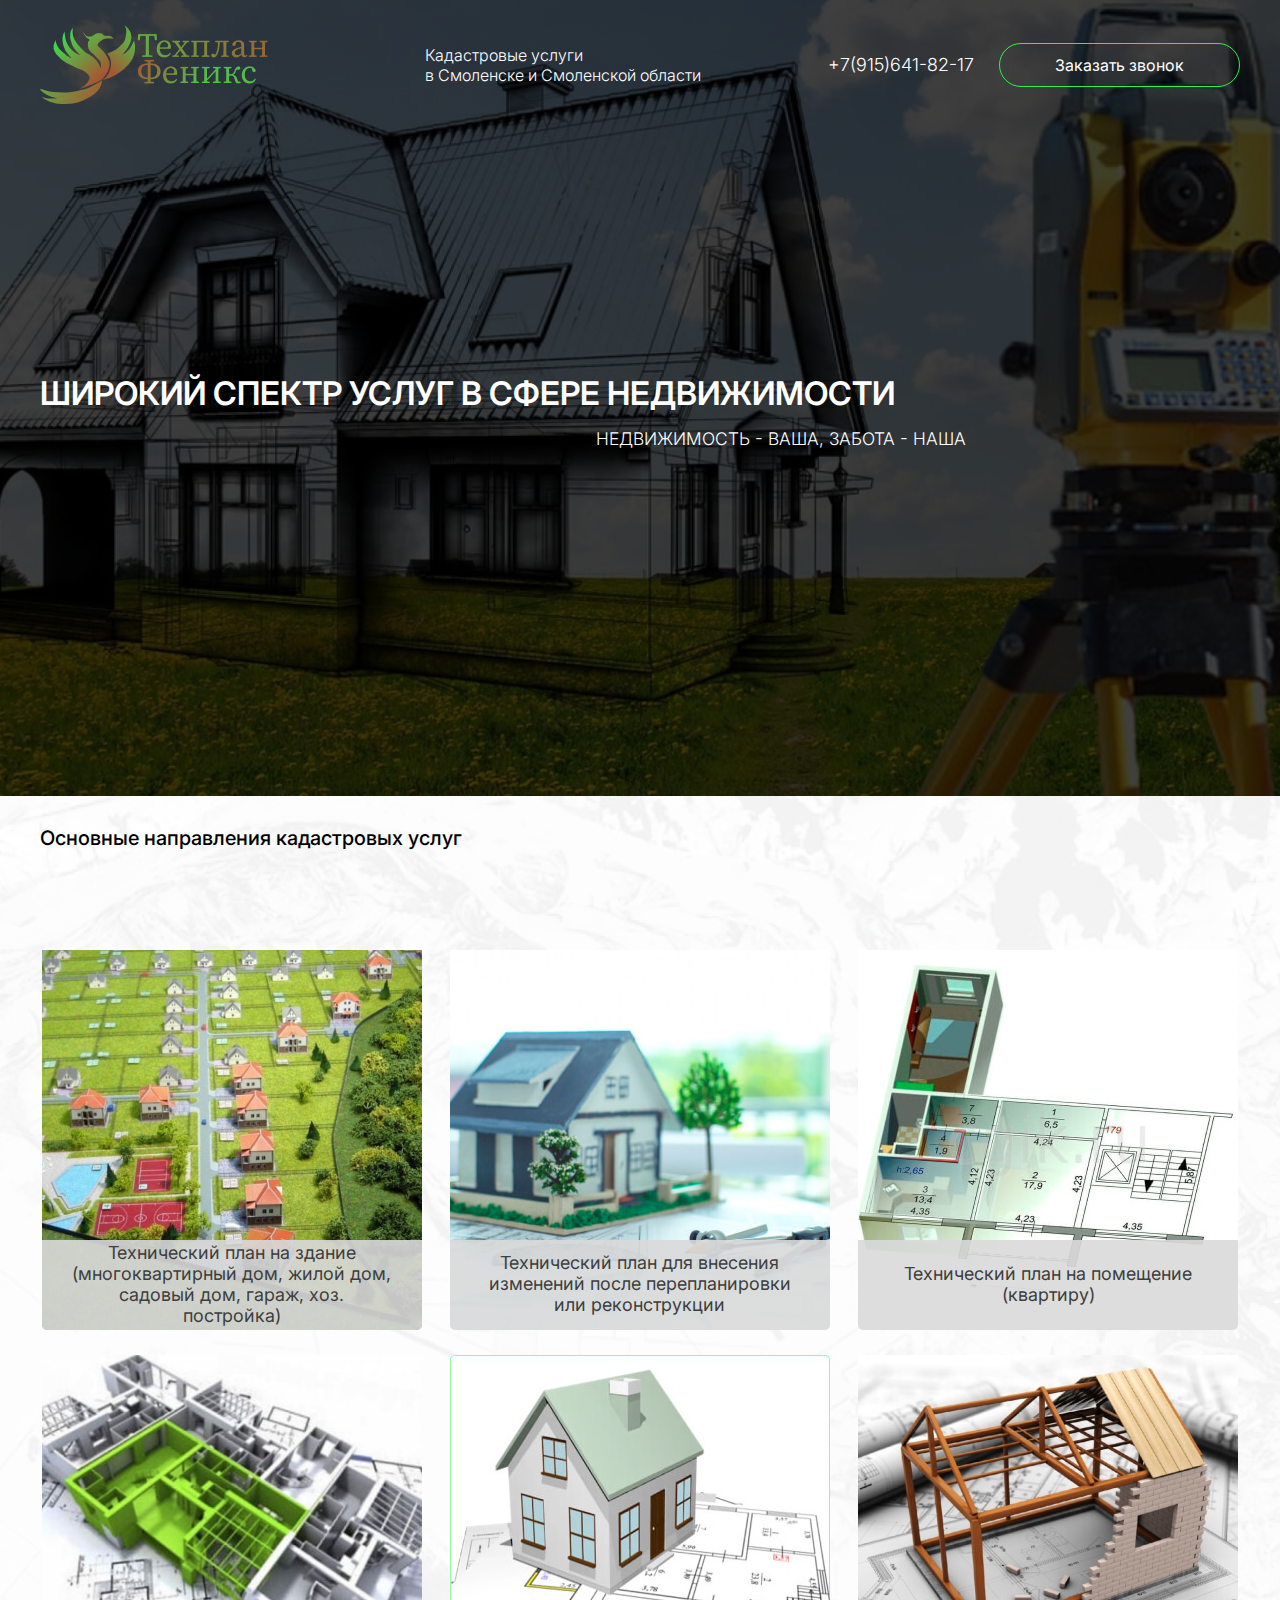
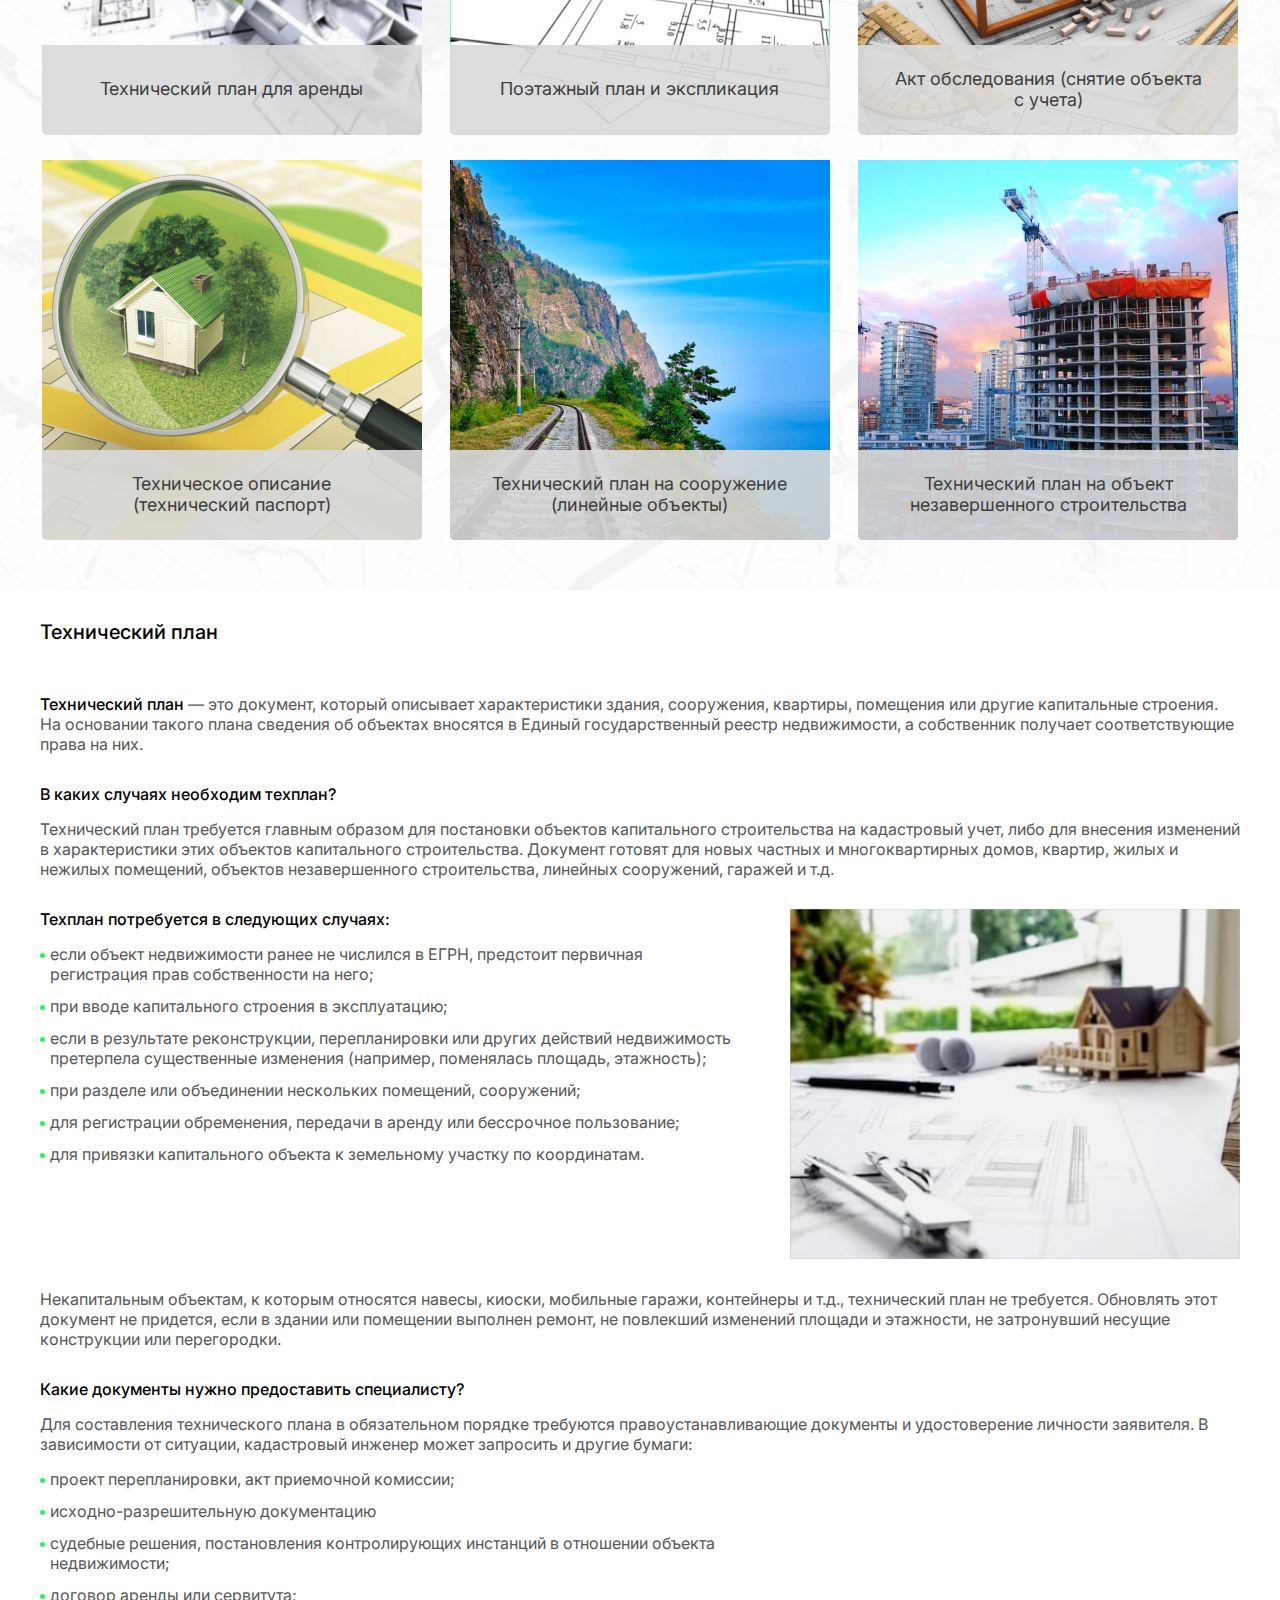
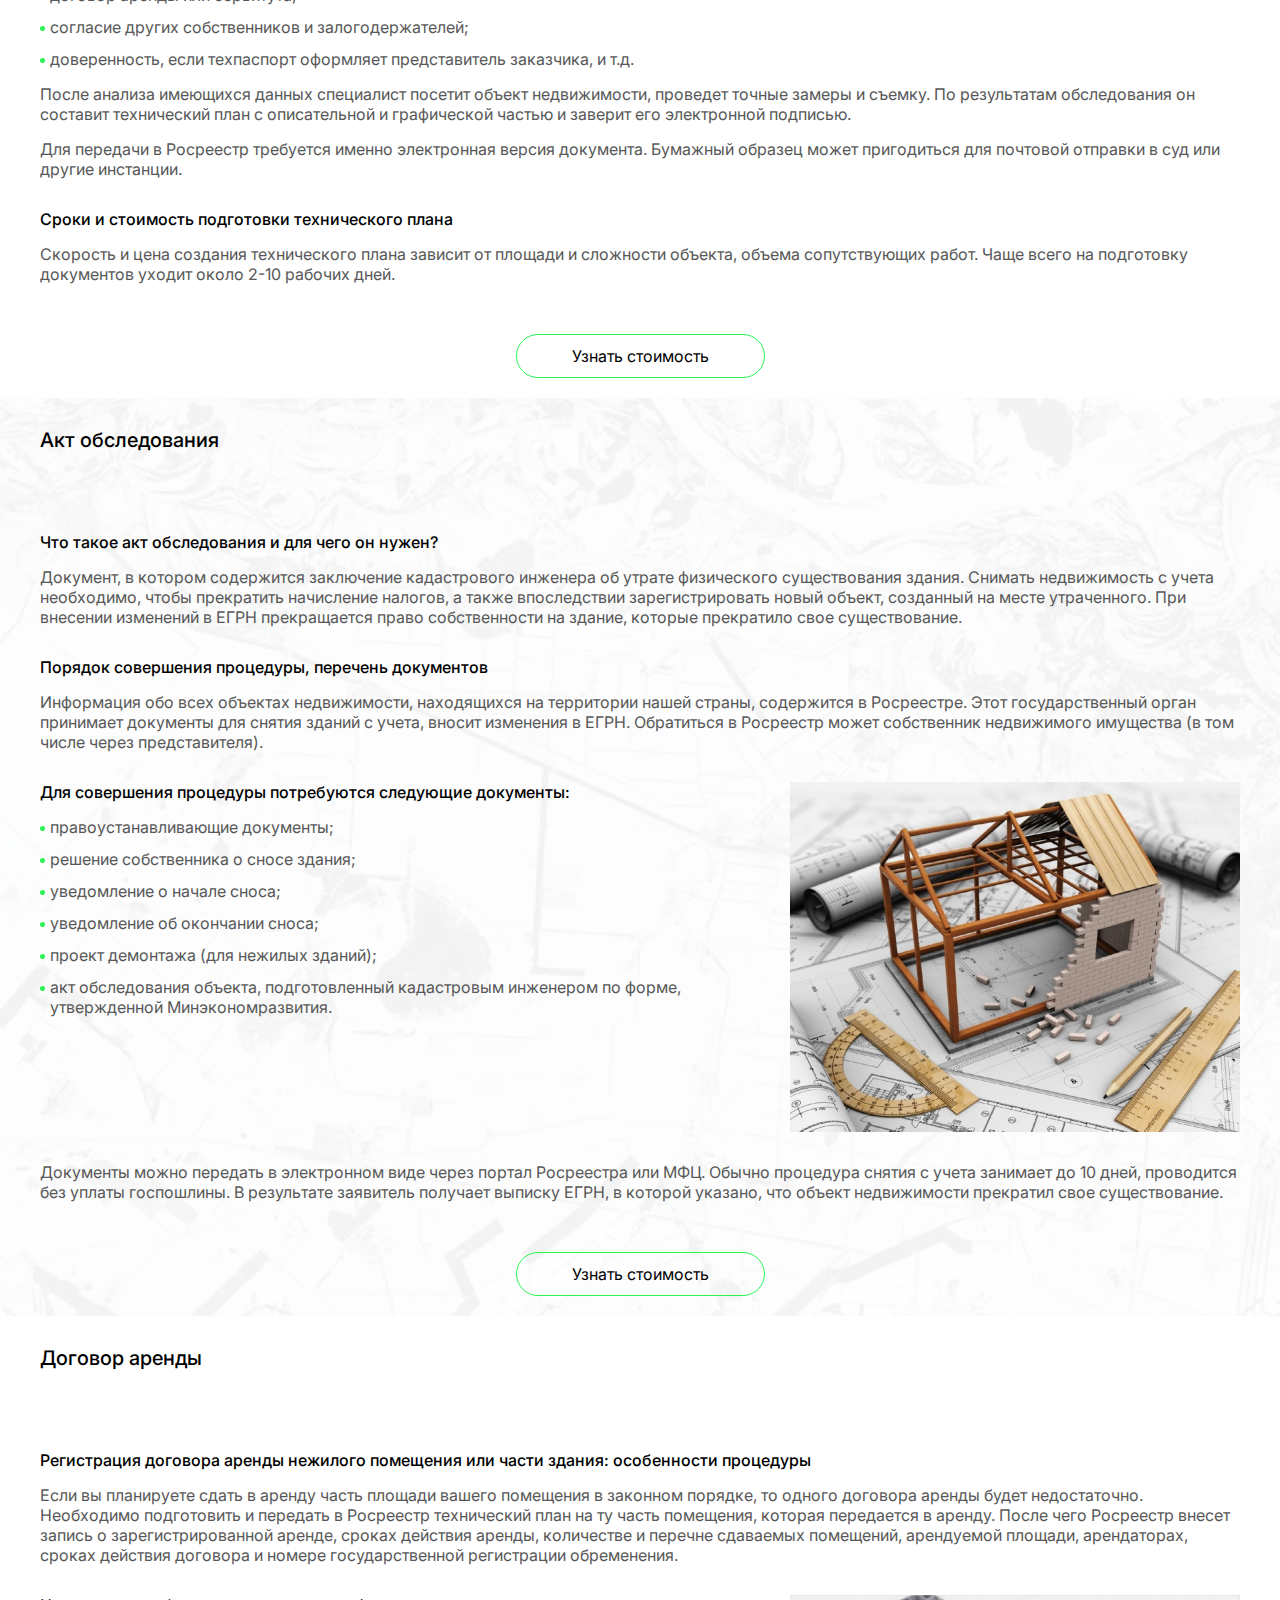
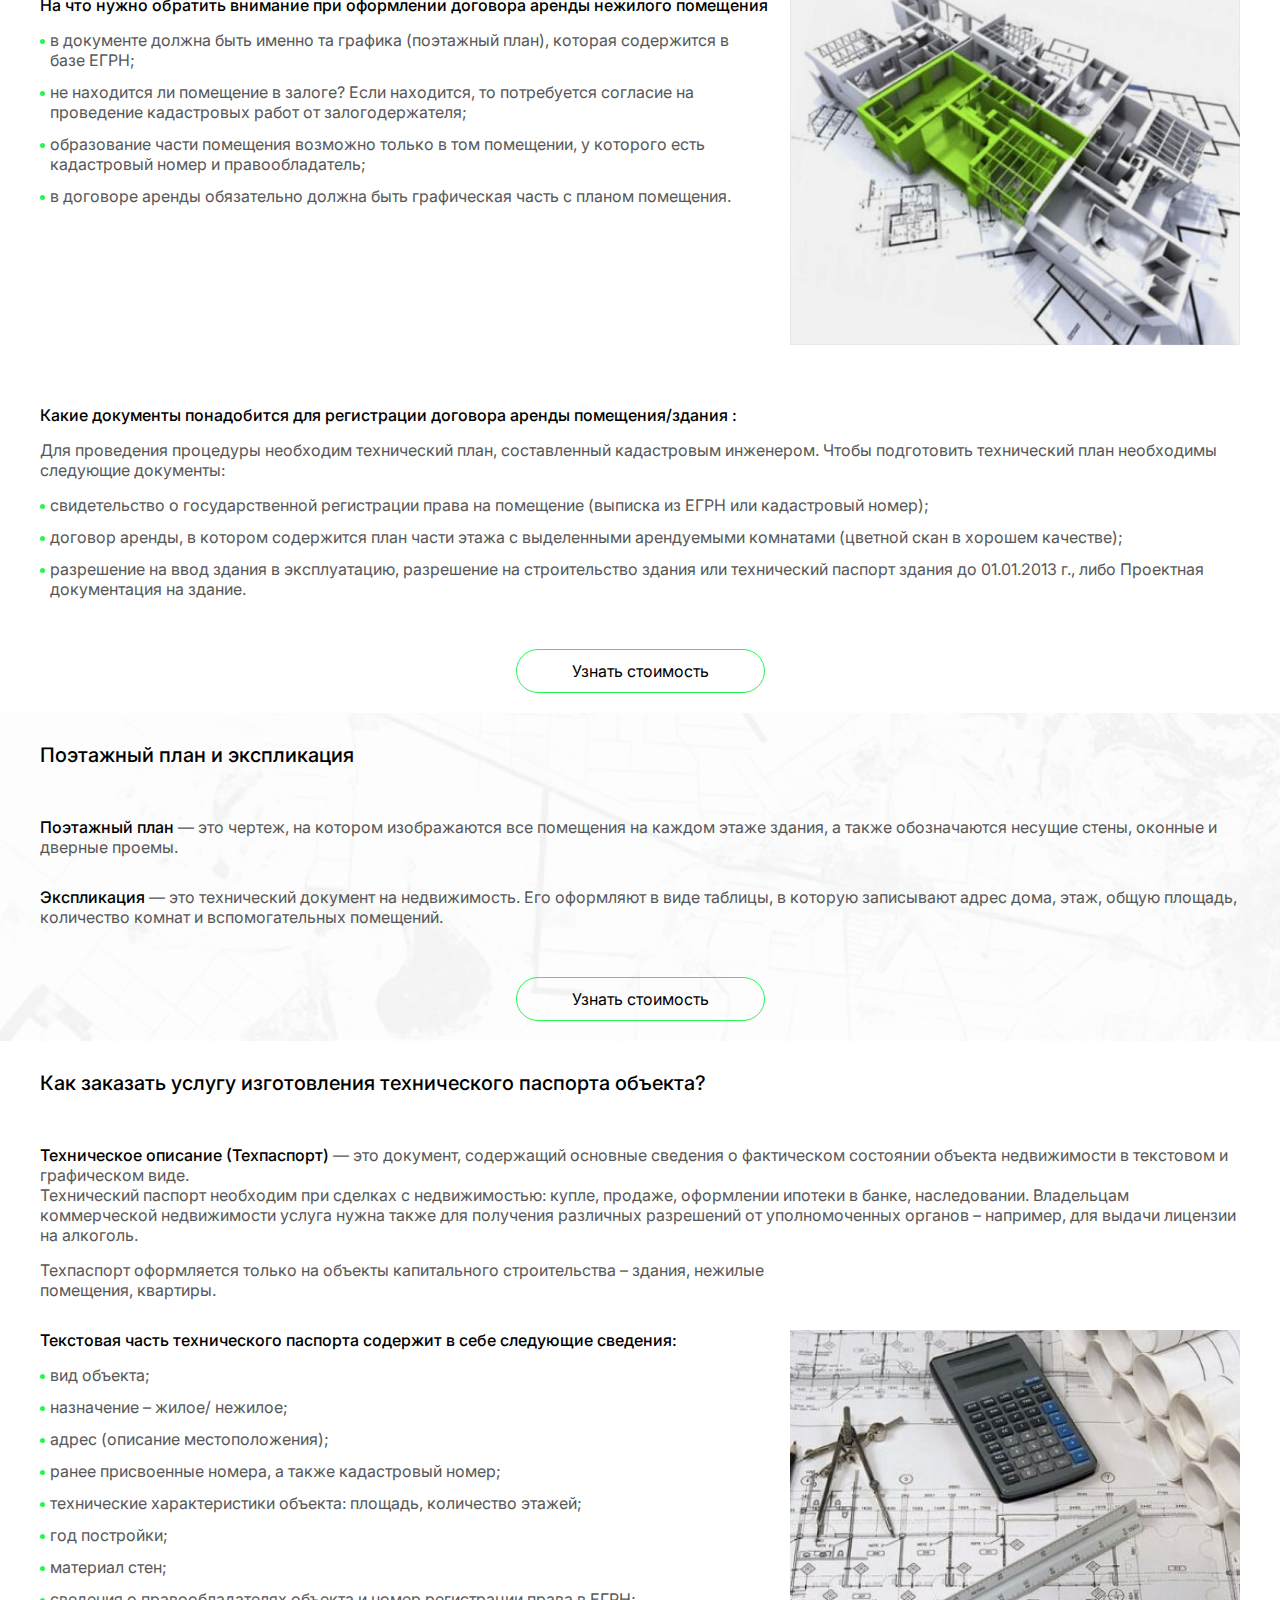
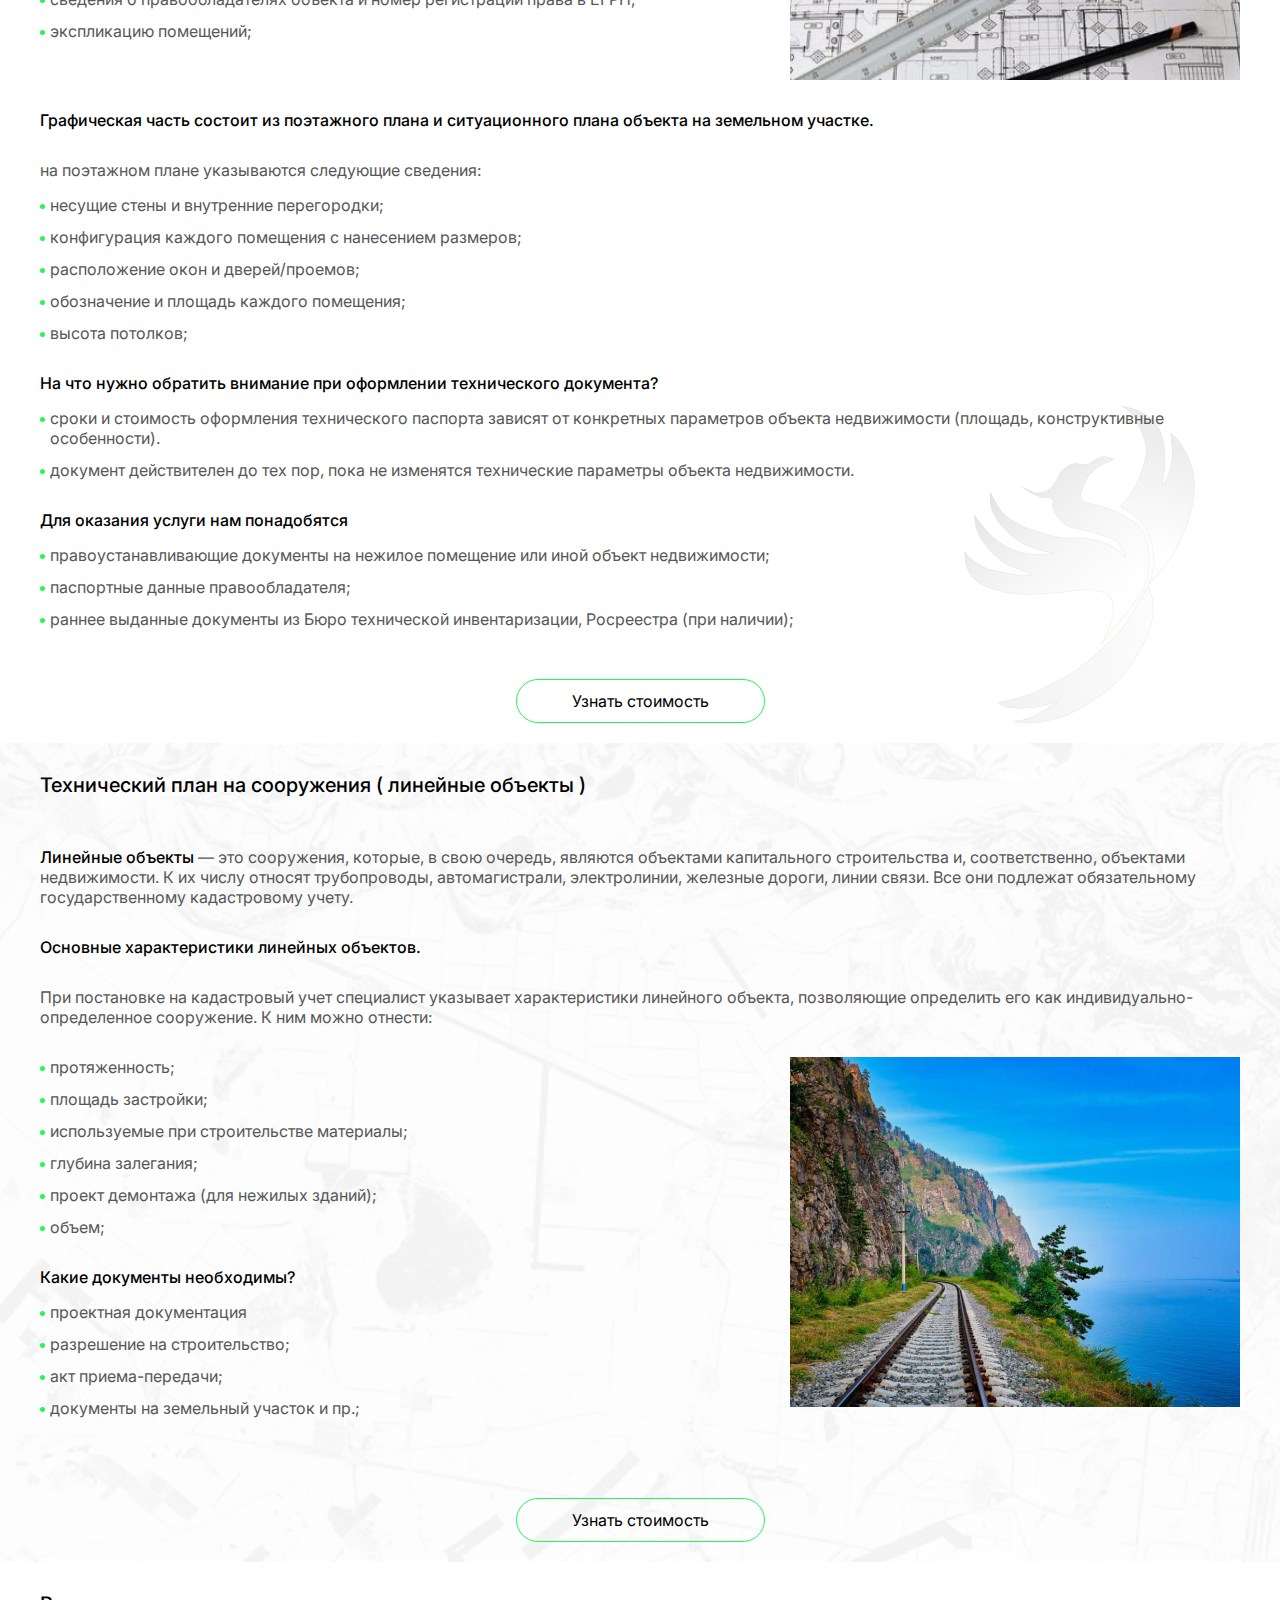
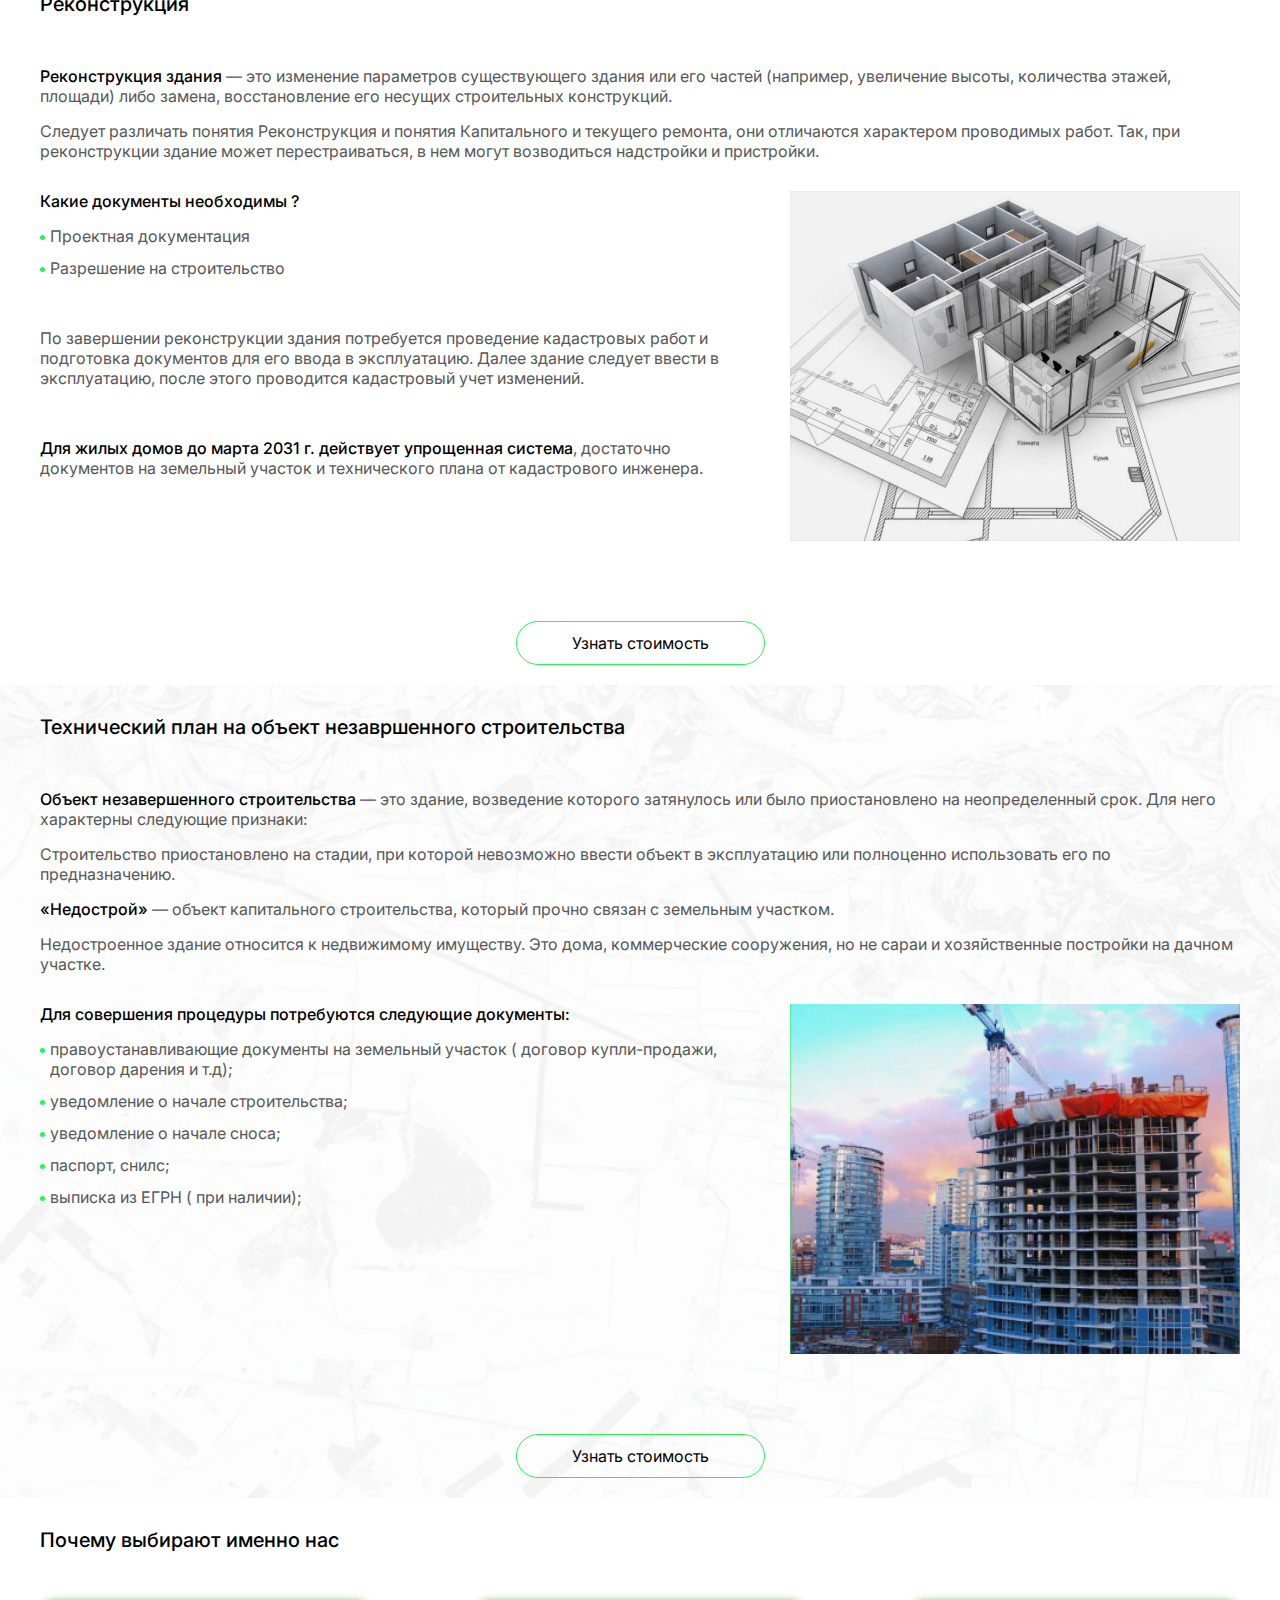
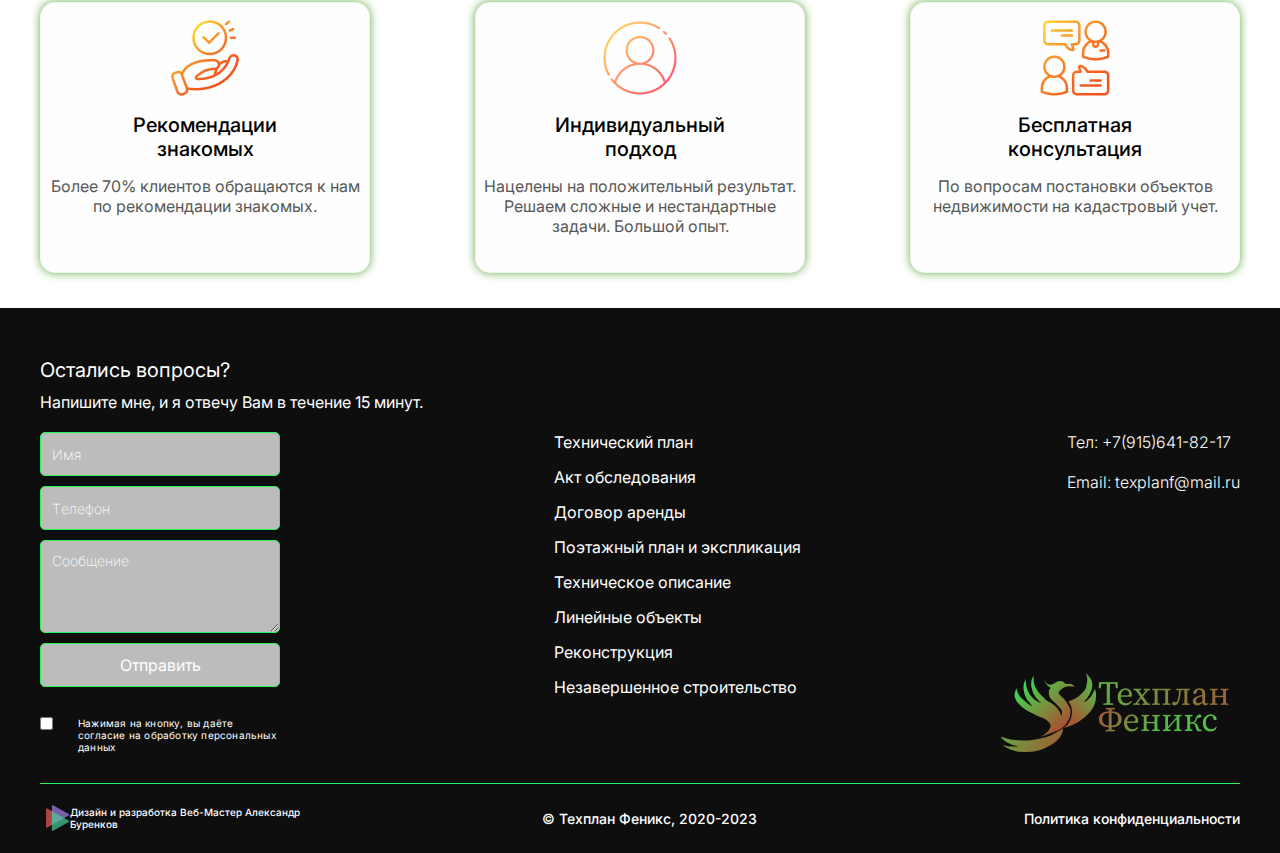
<file: index.html>
<!DOCTYPE html>
<html lang="ru">

<head>
  <meta charset="UTF-8">
  <meta http-equiv="X-UA-Compatible" content="IE=edge">
  <meta name="viewport" content="width=device-width, initial-scale=1.0">
  <link rel="shortcut icon" href="image/favicon.png" type="image/x-icon">
  <link rel="preconnect" href="https://fonts.googleapis.com">
  <link rel="preconnect" href="https://fonts.gstatic.com" crossorigin>
  <link href="https://fonts.googleapis.com/css2?family=Graduate&family=Inter:wght@300;400;500;600&display=swap"
    rel="stylesheet">
  <link rel="stylesheet" href="main.css">
  <script src="https://ajax.googleapis.com/ajax/libs/jquery/3.6.4/jquery.min.js"></script>
  <title>Техплан Феникс</title>
</head>

<body>
  <div class="wrapper">
    <header class="header">
      <div class="header__container _container">
        <div class="header__body">
          <div class="header__body-left">
            <div class="header__logo">
              <a href="index.html">
                <img class="logo" src="image/Logo.png" alt="logo">
              </a>

            </div>
            <div class="header__text">
              <p>Кадастровые услуги<br>
                в Смоленске и Смоленской области</p>
            </div>
          </div>
          <div class="header__body-right">
            <div class="header__tel">
              <a target="_blank" href="tel:+79156418217">+7(915)641-82-17</a>
            </div>
            <div class="header__button">
              <button class="btn-bell" data-modal-open="modal-1">Заказать звонок</button>
            </div>
          </div>

        </div>
        <div class="header__toggle">
          <div class="menu-icon-wrapper">
            <div class="menu-icon"></div>
          </div>
        </div>
      </div>
      <div class="modal" data-modal="modal-1">
        <div class="modal__bg">
          <div class="modal__body">
            <div class="modal__close-wrapper">
              <div class="modal__close"></div>
            </div>
            <div class="modal__form">
              <div class="modal__form-title">
                <p>Заказать звонок</p>
              </div>
              <div class="modal__form__subtitle">
                <p>Заполните форму и я перезвоню Вам в течение 15 минут</p>
              </div>
              <form class="form">
                <input type="text" name="name" class="modal__form-name" placeholder="Имя">
                <input type="tel" name="phone" class="art-stranger modal__form-phone" placeholder="Телефон">
                <input type="submit" class="modal__form-submit" value="отправить">
                <div class="checkbox">
                  <input type="checkbox" id="salest" name="salest">
                  <label for="salest" class="contacts-callback-checkbox">
                    Нажимая на кнопку, вы даёте <span> согласие</span>
                    на обработку персональных данных
                  </label>
                </div>
              </form>
            </div>
          </div>
        </div>
      </div>
      <div class="modal" data-modal="modal-2">
        <div class="modal__bg">
          <div class="modal__body">
            <div class="modal__close-wrapper">
              <div class="modal__close"></div>
            </div>
            <div class="modal__form">
              <div class="modal__form-title">
                <p>узнать стоимость</p>
              </div>
              <div class="modal__form__subtitle">
                <p>Заполните форму и я перезвоню Вам в течение 15 минут</p>
              </div>
              <form class="form">
                <input type="text" name="name" class="modal__form-name" placeholder="Имя">
                <input type="tel" name="phone" class="art-stranger modal__form-phone" placeholder="Телефон">
                <input type="submit" class="modal__form-submit" value="отправить">
                <div class="checkbox">
                  <input type="checkbox" id="salest-two" name="salest">
                  <label for="salest" class="contacts-callback-checkbox">
                    Нажимая на кнопку, вы даёте <span> согласие</span>
                    на обработку персональных данных
                  </label>
                </div>
              </form>
            </div>
          </div>
        </div>
      </div>
    </header>
    <main>
      <section class="block-main-screen">
        <div class="block-main-screen__container _container">
          <div class="block-main-screen__body">
            <div class="block-main-screen__title">
              <h1>Широкий спектр услуг в сфере недвижимости</h1>
            </div>
            <div class="block-main-screen__subtitle">
              <p>недвижимость - ваша, забота - наша</p>
            </div>
          </div>

        </div>
        <div class="main-block-image _ibg">
          <img src="image/main-screen.jpg" alt="main_screen">
        </div>
      </section>
      <section class="block-main-directions">

        <div class="block-main-directions__container _container">
          <div class="block-main-directions__body">
            <div class="block-main-directions__title-section section-title">
              <p class="section-title__text">Основные направления кадастровых услуг</p>
            </div>
            <div class="block-main-directions__card">
              <a href="#technical-plan" class="block-main-directions__column">
                <div class="block-main-directions__items">
                  <div class="block-main-directions__image">
                    <img src="image/uslugi/techplan-zdanie.jpg" alt="techplan-zdanie">
                  </div>
                  <div class="block-main-directions__text-bg">
                    <div class="block-main-directions__text">
                      <p>Технический план на здание
                        (многоквартирный дом, жилой дом, садовый дом, гараж,
                        хоз. постройка)</p>
                    </div>
                  </div>


                </div>

              </a>
              <a a href="#technical-plan" class="block-main-directions__column">
                <div class="block-main-directions__items">
                  <div class="block-main-directions__image">
                    <img src="image/uslugi/techplan-pereplanirovka.jpg" alt="techplan-pereplanirovka">
                  </div>
                  <div class="block-main-directions__text-bg">
                    <div class="block-main-directions__text">
                      <p>Технический план для внесения изменений после перепланировки или реконструкции</p>
                    </div>
                  </div>


                </div>

              </a>
              <a href="#technical-plan" class="block-main-directions__column">
                <div class="block-main-directions__items">
                  <div class="block-main-directions__image">
                    <img src="image/uslugi/techplan-kvartira.jpg" alt="techplan-kvartira">
                  </div>
                  <div class="block-main-directions__text-bg">
                    <div class="block-main-directions__text">
                      <p>Технический план на помещение (квартиру)</p>
                    </div>
                  </div>


                </div>

              </a>
              <a href="#lease-agreement" class="block-main-directions__column">
                <div class="block-main-directions__items">
                  <div class="block-main-directions__image">
                    <img src="image/uslugi/techplan-arenda.jpg" alt="techplan-arenda">
                  </div>
                  <div class="block-main-directions__text-bg">
                    <div class="block-main-directions__text">
                      <p>Технический план для аренды</p>
                    </div>
                  </div>


                </div>

              </a>
              <a href="#plan-explication" class="block-main-directions__column">
                <div class="block-main-directions__items">
                  <div class="block-main-directions__image">
                    <img src="image/uslugi/poetegnyi-plan.jpg" alt="poetegnyi-plan">
                  </div>
                  <div class="block-main-directions__text-bg">
                    <div class="block-main-directions__text">
                      <p>Поэтажный план и экспликация</p>
                    </div>
                  </div>


                </div>

              </a>
              <a href="#act-examination" class="block-main-directions__column">
                <div class="block-main-directions__items">
                  <div class="block-main-directions__image">
                    <img src="image/uslugi/akt-obsledowaniya.jpg" alt="akt-obsledowaniya">
                  </div>
                  <div class="block-main-directions__text-bg">
                    <div class="block-main-directions__text">
                      <p>Акт обследования
                        (снятие объекта с учета)</p>
                    </div>
                  </div>


                </div>

              </a>
              <a href="#technical-description" class="block-main-directions__column">
                <div class="block-main-directions__items">
                  <div class="block-main-directions__image">
                    <img src="image/uslugi/techopisanie.jpg" alt="techopisanie">
                  </div>
                  <div class="block-main-directions__text-bg">
                    <div class="block-main-directions__text">
                      <p>Техническое описание
                        (технический паспорт)</p>
                    </div>
                  </div>


                </div>

              </a>
              <a href="#linear-objects" class="block-main-directions__column">
                <div class="block-main-directions__items">
                  <div class="block-main-directions__image">
                    <img src="image/uslugi/techplan-soorugenie.jpg" alt="techplan-soorugenie">
                  </div>
                  <div class="block-main-directions__text-bg">
                    <div class="block-main-directions__text">
                      <p>Технический план на сооружение (линейные объекты)</p>
                    </div>
                  </div>


                </div>

              </a>
              <a href="#under-construction" class="block-main-directions__column">
                <div class="block-main-directions__items">
                  <div class="block-main-directions__image">
                    <img src="image/uslugi/techplan-nezaverchonnoe-stroitelstvo.jpg" alt="nezaverchonnoe-stroitelstvo">
                  </div>
                  <div class="block-main-directions__text-bg">
                    <div class="block-main-directions__text">
                      <p>Технический план на объект незавершенного строительства</p>
                    </div>
                  </div>


                </div>

              </a>

            </div>
          </div>
        </div>
        <div class="main-block-image-bg _ibg">
          <img src="image/bg.jpg" alt="bg">
        </div>
      </section>
      <section class="block-technical-plan" id="technical-plan">
        <div class="block-technical-plan__container _container">
          <div class="block-technical-plan__body">
            <div class="block-technical-plan__title-section section-title">
              <p class="section-title__text">Технический план</p>
            </div>
            <div class="block-technical-plan__text section-subtitle">
              <p><span>Технический план</span> — это документ, который описывает характеристики здания, сооружения,
                квартиры, помещения или другие капитальные строения. На основании такого плана сведения об объектах
                вносятся в Единый государственный реестр недвижимости, а собственник получает соответствующие права на
                них.</p>
            </div>
            <div class="block-technical-plan__subtitle subtitle-block">
              <p>В каких случаях необходим техплан?</p>
            </div>
            <div class="block-technical-plan__subtitle-text subtitle-text-block">
              <p>Технический план требуется главным образом для постановки объектов капитального строительства на
                кадастровый учет, либо для внесения изменений в характеристики этих объектов капитального строительства.
                Документ готовят для новых частных и многоквартирных домов, квартир, жилых и нежилых помещений, объектов
                незавершенного строительства, линейных сооружений, гаражей и т.д.</p>
            </div>
            <div class="block-technical-plan__block-list-image">
              <div class="block-technical-plan__block-list-image-body ">
                <div class="block-technical-plan__block-list list-block">
                  <p>Техплан потребуется в следующих случаях:</p>
                  <ul>
                    <li>если объект недвижимости ранее не числился в ЕГРН, предстоит первичная регистрация прав
                      собственности на него;</li>
                    <li>при вводе капитального строения в эксплуатацию;</li>
                    <li>если в результате реконструкции, перепланировки или других действий недвижимость претерпела
                      существенные изменения (например, поменялась площадь, этажность);</li>
                    <li>при разделе или объединении нескольких помещений, сооружений;</li>
                    <li>для регистрации обременения, передачи в аренду или бессрочное пользование;</li>
                    <li>для привязки капитального объекта к земельному участку по координатам.</li>
                  </ul>
                </div>
                <div class="block-technical-plan__block-image image-list">
                  <img src="image/img-opisanie/block-techplan.jpg" alt="block-techplan">
                </div>
              </div>
            </div>
            <div class="block-technical-plan__text-without-binding binding-without-text">
              <p>Некапитальным объектам, к которым относятся навесы, киоски, мобильные гаражи, контейнеры и т.д.,
                технический план не требуется. Обновлять этот документ не придется, если в здании или помещении выполнен
                ремонт, не повлекший изменений площади и этажности, не затронувший несущие конструкции или перегородки.
              </p>
            </div>
            <div class="block-technical-plan__documents-title">
              <div class="block-technical-plan__subtitle subtitle-block">
                <p>Какие документы нужно предоставить специалисту?</p>
              </div>
              <div class="block-technical-plan__subtitle-text subtitle-text-block">
                <p>Для составления технического плана в обязательном порядке требуются правоустанавливающие документы и
                  удостоверение личности заявителя. В зависимости от ситуации, кадастровый инженер может запросить и
                  другие бумаги:</p>
              </div>
            </div>
            <div class="block-technical-plan__documents-title-list">
              <ul>
                <li>проект перепланировки, акт приемочной комиссии;</li>
                <li>исходно-разрешительную документацию</li>
                <li>судебные решения, постановления контролирующих инстанций в отношении объекта недвижимости;</li>
                <li>договор аренды или сервитута;</li>
                <li>согласие других собственников и залогодержателей;</li>
                <li>доверенность, если техпаспорт оформляет представитель заказчика, и т.д.</li>
              </ul>
            </div>
            <div class="block-technical-plan__text-without-binding binding-without-text">
              <p>После анализа имеющихся данных специалист посетит объект недвижимости, проведет точные замеры и съемку.
                По результатам обследования он составит технический план с описательной и графической частью и заверит
                его электронной подписью.
              </p>
            </div>
            <div class="block-technical-plan__text-without-binding binding-without-text --text-padding">
              <p>Для передачи в Росреестр требуется именно электронная версия документа. Бумажный образец может
                пригодиться для почтовой отправки в суд или другие инстанции.
              </p>
            </div>
            <div class="block-technical-plan__terms-cost">
              <div class="block-technical-plan__subtitle subtitle-block">
                <p>Сроки и стоимость подготовки технического плана</p>
              </div>
              <div class="block-technical-plan__subtitle-text subtitle-text-block">
                <p>Скорость и цена создания технического плана зависит от площади и сложности объекта, объема
                  сопутствующих работ. Чаще всего на подготовку документов уходит около 2-10 рабочих дней.</p>
              </div>
            </div>
            <div class="block-technical-plan__buttons buttons-block">
              <button class="btn-bell" data-modal-open="modal-2">Узнать стоимость</button>
            </div>
          </div>
        </div>


      </section>
      <section class="block-act-examination" id="act-examination">
        <div class="block-act-examination__container _container">
          <div class="block-act-examination__body">
            <div class="block-act-examination__title-section section-title">
              <p class="section-title__text">Акт обследования</p>
            </div>
            <div class="block-act-examination__subtitle subtitle-block">
              <p>Что такое акт обследования и для чего он нужен?</p>
            </div>
            <div class="block-act-examination__subtitle-text subtitle-text-block">
              <p>Документ, в котором содержится заключение кадастрового инженера об утрате физического существования
                здания. Снимать недвижимость с учета необходимо, чтобы прекратить начисление налогов, а также
                впоследствии зарегистрировать новый объект, созданный на месте утраченного. При внесении изменений в
                ЕГРН прекращается право собственности на здание, которые прекратило свое существование.</p>
            </div>
            <div class="block-act-examination__subtitle subtitle-block">
              <p>Порядок совершения процедуры, перечень документов</p>
            </div>
            <div class="block-act-examination__subtitle-text subtitle-text-block">
              <p>Информация обо всех объектах недвижимости, находящихся на территории нашей страны, содержится в
                Росреестре. Этот государственный орган принимает документы для снятия зданий с учета, вносит изменения в
                ЕГРН. Обратиться в Росреестр может собственник недвижимого имущества (в том числе через представителя).
              </p>
            </div>
            <div class="block-act-examination__block-list-image">
              <div class="block-act-examination__block-list-image-body">
                <div class="block-act-examination__block-list list-block">
                  <p>Для совершения процедуры потребуются следующие документы:</p>
                  <ul>
                    <li>правоустанавливающие документы;</li>
                    <li>решение собственника о сносе здания;</li>
                    <li> уведомление о начале сноса;</li>
                    <li>уведомление об окончании сноса;</li>
                    <li>проект демонтажа (для нежилых зданий);</li>
                    <li>акт обследования объекта, подготовленный кадастровым инженером по форме, утвержденной
                      Минэкономразвития.</li>
                  </ul>
                </div>
                <div class="block-act-examination__block-image image-list">
                  <img src="image/img-opisanie/block-plan.jpg" alt="block-plan">
                </div>
              </div>
            </div>
            <div class="block-act-examination__text-without-binding binding-without-text">
              <p>Документы можно передать в электронном виде через портал Росреестра или МФЦ. Обычно процедура снятия с
                учета занимает до 10 дней, проводится без уплаты госпошлины. В результате заявитель получает выписку
                ЕГРН, в которой указано, что объект недвижимости прекратил свое существование.
              </p>
            </div>
            <div class="block-act-examination__buttons buttons-block">
              <button class="btn-bell" data-modal-open="modal-2">Узнать стоимость</button>
            </div>
          </div>

        </div>
        <div class="main-block-image-bg _ibg">
          <img src="image/bg.jpg" alt="bg">
        </div>

      </section>
      <section class="block-lease-agreement" id="lease-agreement">
        <div class="block-lease-agreement__container _container">
          <div class="block-lease-agreement__body">
            <div class="block-lease-agreement__title-section section-title">
              <p class="section-title__text">Договор аренды</p>
            </div>
            <div class="block-lease-agreement__subtitle subtitle-block">
              <p>Регистрация договора аренды нежилого помещения или части здания: особенности процедуры</p>
            </div>
            <div class="block-lease-agreement__subtitle-text subtitle-text-block">
              <p>Если вы планируете сдать в аренду часть площади вашего помещения в законном порядке, то одного договора
                аренды будет недостаточно. Необходимо подготовить и передать в Росреестр технический план на ту часть
                помещения, которая передается в аренду. После чего Росреестр внесет запись о зарегистрированной аренде,
                сроках действия аренды, количестве и перечне сдаваемых помещений, арендуемой площади, арендаторах,
                сроках действия договора и номере государственной регистрации обременения.</p>
            </div>

            <div class="block-lease-agreement__block-list-image">
              <div class="block-lease-agreement__block-list-image-body">
                <div class="block-lease-agreement__block-list list-block">
                  <p>На что нужно обратить внимание при оформлении договора аренды нежилого помещения</p>
                  <ul>
                    <li>в документе должна быть именно та графика (поэтажный план), которая содержится в базе ЕГРН;</li>
                    <li> не находится ли помещение в залоге? Если находится, то потребуется согласие на проведение
                      кадастровых работ от залогодержателя;</li>
                    <li> образование части помещения возможно только в том помещении, у которого есть кадастровый номер
                      и правообладатель;</li>
                    <li> в договоре аренды обязательно должна быть графическая часть с планом помещения.</li>

                  </ul>
                </div>
                <div class="block-lease-agreement__block-image image-list">
                  <img src="image/img-opisanie/block-arenda.jpg" alt="block-arenda">
                </div>
              </div>
            </div>


            <div class="block-lease-agreement__subtitle subtitle-block">
              <p>Какие документы понадобится для регистрации договора аренды помещения/здания :</p>
            </div>
            <div class="block-lease-agreement__subtitle-text subtitle-text-block">
              <p>Для проведения процедуры необходим технический план, составленный кадастровым инженером. Чтобы
                подготовить технический план необходимы следующие документы:</p>
            </div>

            <div class="block-lease-agreement__block-list-image">
              <div class="block-lease-agreement__block-list-body">
                <div class="block-lease-agreement__block-list list-block --width">

                  <ul>
                    <li> свидетельство о государственной регистрации права на помещение (выписка из ЕГРН или кадастровый
                      номер);</li>
                    <li>договор аренды, в котором содержится план части этажа с выделенными арендуемыми комнатами
                      (цветной скан в хорошем качестве);</li>
                    <li>разрешение на ввод здания в эксплуатацию, разрешение на строительство здания или технический
                      паспорт здания до 01.01.2013 г., либо Проектная документация на здание.</li>
                  </ul>
                </div>

              </div>
            </div>
            <div class="block-lease-agreement__buttons buttons-block">
              <button class="btn-bell" data-modal-open="modal-2">Узнать стоимость</button>
            </div>
          </div>

        </div>
      </section>
      <section class="block-plan-explication" id="plan-explication">
        <div class="block-plan-explication__container _container">
          <div class="block-plan-explication__body">
            <div class="block-plan-explication__title-section section-title">
              <p class="section-title__text">Поэтажный план и экспликация</p>
            </div>
            <div class="block-plan-explication__text section-subtitle">
              <p><span>Поэтажный план </span> — это чертеж, на котором изображаются все помещения на каждом этаже
                здания, а также обозначаются несущие стены, оконные и дверные проемы.</p>
            </div>
            <div class="block-plan-explication__text section-subtitle">
              <p><span>Экспликация</span> — это технический документ на недвижимость. Его оформляют в виде таблицы, в
                которую записывают адрес дома, этаж, общую площадь, количество комнат и вспомогательных помещений.</p>
            </div>
            <div class="block-plan-explication__buttons buttons-block">
              <button class="btn-bell" data-modal-open="modal-2">Узнать стоимость</button>
            </div>

          </div>

        </div>
        <div class="main-block-image-bg _ibg">
          <img src="image/bg.jpg" alt="bg">
        </div>

      </section>
      <section class="block-technical-description" id="technical-description">
        <div class="block-technical-description__container _container">
          <div class="block-technical-description__body">
            <div class="block-technical-description__title-section section-title">
              <p class="section-title__text">Как заказать услугу изготовления технического паспорта объекта?</p>
            </div>
            <div class="block-technical-description__text section-subtitle">
              <p><span>Техническое описание (Техпаспорт)</span> — это документ, содержащий основные сведения о
                фактическом состоянии объекта недвижимости в текстовом и графическом виде.<br>
                Технический паспорт необходим при сделках с недвижимостью: купле, продаже, оформлении ипотеки в банке,
                наследовании. Владельцам коммерческой недвижимости услуга нужна также для получения различных разрешений
                от уполномоченных органов – например, для выдачи лицензии на алкоголь.</p>
            </div>
            <div class="block-technical-description__text-without-binding binding-without-text">
              <p>Техпаспорт оформляется только на объекты капитального строительства – здания, нежилые помещения,
                квартиры.
              </p>
            </div>
            <div class="block-technical-description__block-list-image">
              <div class="block-technical-description__block-list-image-body">
                <div class="block-technical-description__block-list list-block">
                  <p>Текстовая часть технического паспорта содержит в себе следующие сведения:</p>
                  <ul>
                    <li>вид объекта;</li>
                    <li>назначение – жилое/ нежилое;</li>
                    <li>адрес (описание местоположения);</li>
                    <li>ранее присвоенные номера, а также кадастровый номер;</li>
                    <li>технические характеристики объекта: площадь, количество этажей;</li>
                    <li>год постройки;</li>
                    <li>материал стен;</li>
                    <li>сведения о правообладателях объекта и номер регистрации права в ЕГРН;</li>
                    <li>экспликацию помещений;</li>

                  </ul>
                </div>
                <div class="block-technical-description__block-image image-list">
                  <img src="image/img-opisanie/block-techopisanie.jpg" alt="block-arenda">
                </div>
              </div>
            </div>
            <div class="block-technical-description__block-list-image">
              <div class="block-technical-description__block-list-body">
                <div class="block-technical-description__block-list list-block">
                  <p>Графическая часть состоит из поэтажного плана и ситуационного плана объекта на земельном участке.
                  </p>
                  <ul>
                    <span>на поэтажном плане указываются следующие сведения:</span>
                    <li>несущие стены и внутренние перегородки;</li>
                    <li>конфигурация каждого помещения с нанесением размеров;</li>
                    <li>расположение окон и дверей/проемов;</li>
                    <li>обозначение и площадь каждого помещения;</li>
                    <li>высота потолков;</li>


                  </ul>





                </div>

              </div>
            </div>
            <div class="block-technical-description__block-list-image --block-list-padding">
              <div class="block-technical-description__block-list-body">
                <div class="block-technical-description__block-list list-block  --width">
                  <p>На что нужно обратить внимание при оформлении технического документа?
                  </p>
                  <ul>

                    <li>сроки и стоимость оформления технического паспорта зависят от конкретных параметров объекта
                      недвижимости (площадь, конструктивные особенности).</li>
                    <li>документ действителен до тех пор, пока не изменятся технические параметры объекта недвижимости.
                    </li>


                  </ul>
                </div>

              </div>
            </div>
            <div class="block-technical-description__block-list-image --block-list-padding --position">
              <div class="block-technical-description__block-list-body">
                <div class="block-technical-description__block-list list-block --width">
                  <p>Для оказания услуги нам понадобятся
                  </p>
                  <ul>

                    <li>правоустанавливающие документы на нежилое помещение или иной объект недвижимости;</li>
                    <li>паспортные данные правообладателя;</li>
                    <li>раннее выданные документы из Бюро технической инвентаризации, Росреестра (при наличии);</li>


                  </ul>



                </div>

              </div>
            </div>
            <div class="block-technical-description__buttons buttons-block">
              <button class="btn-bell" data-modal-open="modal-2">Узнать стоимость</button>
            </div>
          </div>
        </div>
      </section>
      <section class="block-technical-plan-linear-objects" id="linear-objects">
        <div class="block-technical-plan-linear-objects__container _container">
          <div class="block-technical-plan-linear-objects__body">
            <div class="block-technical-plan-linear-objects__title-section section-title">
              <p class="section-title__text">Технический план на сооружения ( линейные объекты )</p>
            </div>

            <div class="block-technical-plan-linear-objects__text section-subtitle">
              <p><span>Линейные объекты</span> — это сооружения, которые, в свою очередь, являются объектами
                капитального строительства и, соответственно, объектами недвижимости. К их числу относят трубопроводы,
                автомагистрали, электролинии, железные дороги, линии связи. Все они подлежат обязательному
                государственному кадастровому учету.</p>
            </div>
            <div class="block-technical-plan-linear-objects__subtitle subtitle-block">
              <p>Основные характеристики линейных объектов.</p>
            </div>
            <div class="block-technical-plan-linear-objects__subtitle-text subtitle-text-block">
              <p>При постановке на кадастровый учет специалист указывает характеристики линейного объекта, позволяющие
                определить его как индивидуально-определенное сооружение. К ним можно отнести:</p>
            </div>
            <div class="block-technical-plan-linear-objects__block-list-image">
              <div class="block-technical-plan-linear-objects__block-list-image-body">
                <div class="block-technical-plan-linear-objects__block-list list-block">

                  <ul>
                    <li>протяженность;</li>
                    <li>площадь застройки;</li>
                    <li>используемые при строительстве материалы;</li>
                    <li>глубина залегания;</li>
                    <li>проект демонтажа (для нежилых зданий);</li>
                    <li>объем;</li>
                  </ul>
                  <div class="block-technical-plan-linear-objects__subtitle subtitle-block">
                    <p>Какие документы необходимы?</p>
                  </div>
                  <ul>
                    <li>проектная документация</li>
                    <li>разрешение на строительство;</li>
                    <li>акт приема-передачи;</li>
                    <li>документы на земельный участок и пр.;</li>

                  </ul>
                </div>
                <div class="block-technical-plan-linear-objects__block-image image-list">
                  <img src="image/img-opisanie/block-lineinue-obgecty.jpg" alt="lineinue-obgecty">
                </div>
              </div>
            </div>
            <div class="block-technical-plan-linear-objects__buttons buttons-block">
              <button class="btn-bell" data-modal-open="modal-2">Узнать стоимость</button>
            </div>
          </div>
        </div>
        <div class="main-block-image-bg _ibg">
          <img src="image/bg.jpg" alt="bg">
        </div>
      </section>
      <section class="block-reconstruction" id="reconstruction">
        <div class="block-reconstruction__container _container">
          <div class="block-reconstruction__body">
            <div class="block-reconstruction__title-section section-title">
              <p class="section-title__text">Реконструкция</p>
            </div>
            <div class="block-reconstruction__text section-subtitle">
              <p><span>Реконструкция здания</span> — это изменение параметров существующего здания или его частей
                (например, увеличение высоты, количества этажей, площади) либо замена, восстановление его несущих
                строительных конструкций.</p>
            </div>
            <div class="block-reconstruction__text-without-binding binding-without-text --text-padding">
              <p>Следует различать понятия Реконструкция и понятия Капитального и текущего ремонта, они отличаются
                характером проводимых работ. Так, при реконструкции здание может перестраиваться, в нем могут
                возводиться надстройки и пристройки.
              </p>
            </div>
            <div class="block-reconstruction__block-list-image">
              <div class="block-reconstruction__block-list-image-body">
                <div class="block-reconstruction__block-list list-block">
                  <p>Какие документы необходимы ?</p>
                  <ul>
                    <li>Проектная документация</li>
                    <li> Разрешение на строительство</li>


                  </ul>
                  <div class="block-reconstruction__text-binding ">
                    <p>По завершении реконструкции здания потребуется проведение кадастровых работ и подготовка
                      документов для
                      его ввода в эксплуатацию. Далее здание следует ввести в эксплуатацию, после этого проводится
                      кадастровый
                      учет изменений.
                    </p>
                  </div>
                  <div class="block-reconstruction__text-binding ">
                    <p><span>Для жилых домов до марта 2031 г. действует упрощенная система</span>, достаточно документов
                      на земельный участок и технического плана от кадастрового инженера.</p>
                  </div>
                </div>
                <div class="block-reconstruction__block-image image-list">
                  <img src="image/img-opisanie/block-rekonstrukcuia.jpg" alt="block-rekonstrukcuia">
                </div>
              </div>
            </div>
            <div class="block-reconstruction__buttons buttons-block">
              <button class="btn-bell" data-modal-open="modal-2">Узнать стоимость</button>
            </div>
          </div>
        </div>
      </section>
      <section class="block-under-construction" id="under-construction">
        <div class="block-under-construction__container _container">
          <div class="block-under-construction__body">
            <div class="block-under-construction__title-section section-title">
              <p class="section-title__text">Технический план на объект незавршенного строительства</p>
            </div>
            <div class="block-under-construction__text section-subtitle">
              <p><span>Объект незавершенного строительства</span> — это здание, возведение которого затянулось или было
                приостановлено на неопределенный срок. Для него характерны следующие признаки:</p>
            </div>
            <div class="block-under-construction__text-without-binding binding-without-text --text-padding">
              <p>Строительство приостановлено на стадии, при которой невозможно ввести объект в эксплуатацию или
                полноценно использовать его по предназначению.
              </p>
            </div>
            <div class="block-under-construction__text section-subtitle --text-padding">
              <p><span>«Недострой» </span> — объект капитального строительства, который прочно связан с земельным
                участком.</p>
            </div>
            <div class="block-under-construction__text-without-binding binding-without-text --text-padding">
              <p>Недостроенное здание относится к недвижимому имуществу. Это дома, коммерческие сооружения, но не сараи
                и хозяйственные постройки на дачном участке.
              </p>
            </div>

            <div class="block-under-construction__block-list-image">
              <div class="block-under-construction__block-list-image-body">
                <div class="block-under-construction__block-list list-block">
                  <p>Для совершения процедуры потребуются следующие документы:</p>
                  <ul>
                    <li>правоустанавливающие документы на земельный участок ( договор купли-продажи, договор дарения и
                      т.д);</li>
                    <li>уведомление о начале строительства;</li>
                    <li> уведомление о начале сноса;</li>
                    <li>паспорт, снилс;</li>
                    <li>выписка из ЕГРН ( при наличии);</li>

                  </ul>
                </div>
                <div class="block-under-construction__block-image image-list">
                  <img src="image/img-opisanie/block-nezaverchonnoe-stroitelstvo.jpg"
                    alt="nezaverchonnoe-stroitelstvo">
                </div>
              </div>
            </div>

            <div class="block-under-construction__buttons buttons-block">
              <button class="btn-bell" data-modal-open="modal-2">Узнать стоимость</button>
            </div>
          </div>

        </div>
        <div class="main-block-image-bg _ibg">
          <img src="image/bg.jpg" alt="bg">
        </div>

      </section>
      <section class="block-choode-us">
        <div class="block-choode-us__container _container">
          <div class="block-choode-us__body">
            <div class="block-choode-us__title-section section-title">
              <p class="section-title__text">Почему выбирают именно нас</p>
            </div>
            <div class="block-choode-us__card">
              <div class="block-choode-us__row">
                <div class="block-choode-us__column">
                  <div class="block-choode-us__column-items">
                    <div class="block-choode-us__column-image">
                      <img src="image/icons/rekomendaciua.png" alt="rekomendaciua">
                    </div>
                    <div class="block-choode-us__column-title">
                      <p>Рекомендации знакомых</p>
                    </div>
                    <div class="block-choode-us__column-subtitle">
                      <span>Более 70% клиентов обращаются к нам по рекомендации знакомых.</span>
                    </div>
                  </div>

                </div>
                <div class="block-choode-us__column">
                  <div class="block-choode-us__column-items">
                    <div class="block-choode-us__column-image">
                      <img src="image/icons/individual.png" alt="individual">
                    </div>
                    <div class="block-choode-us__column-title">
                      <p>Индивидуальный подход</p>
                    </div>
                    <div class="block-choode-us__column-subtitle">
                      <span>Нацелены на положительный результат. Решаем сложные и нестандартные задачи. Большой
                        опыт.</span>
                    </div>
                  </div>

                </div>
                <div class="block-choode-us__column">
                  <div class="block-choode-us__column-items">
                    <div class="block-choode-us__column-image">
                      <img src="image/icons/konsultacion.png" alt="konsultacion">
                    </div>
                    <div class="block-choode-us__column-title">
                      <p>Бесплатная консультация</p>
                    </div>
                    <div class="block-choode-us__column-subtitle">
                      <span>По вопросам постановки объектов недвижимости на кадастровый учет.</span>
                    </div>
                  </div>

                </div>
              </div>

            </div>
          </div>
        </div>
      </section>
    </main>
    <footer class="footer">
      <div class="footer__bg">
        <div class="footer__top-container _container">
          <div class="footer__top">


            <div class="footer__top-body">
              <div class="footer__top-title">
                <p>Остались вопросы?</p>
              </div>
              <div class="footer__top-subtitle">
                <p>Напишите мне, и я отвечу Вам в течение 15 минут.</p>
              </div>
              <div class="footer__top-row">
                <div class="footer__top-column">
                  <form action="" class="footer__top-form form-footer">
                    <input type="text" class="form-footer-name" placeholder="Имя">
                    <input type="tel" class="art-stranger form-footer-phone" placeholder="Tелефон">
                    <textarea class="form-footer-textarea" rows="4" cols="20" spellcheck="true"
                      placeholder="Сообщение"></textarea>
                    <input type="submit" class="form-footer-submit" value="Отправить">
                    <div class="footer__top-checkbox">
                      <input type="checkbox" name="sales">
                      <label for="sales" class="form-footer-checkbox">
                        <p>Нажимая на кнопку, вы даёте согласие
                          на обработку персональных данных</p>
                      </label>
                    </div>

                  </form>
                </div>
                <nav class="footer__top-column">
                  <ul class="footer__top-column-menu-list">

                    <li class="footer__top-column-menu-link">
                      <a href="#technical-plan">Технический план</a>
                    </li>
                    <li class="footer__top-column-menu-link">
                      <a href="#act-examination">Акт обследования</a>
                    </li>
                    <li class="footer__top-column-menu-link">
                      <a href="#lease-agreement">Договор аренды</a>
                    </li>
                    <li class="footer__top-column-menu-link">
                      <a href="#plan-explication">Поэтажный план и экспликация</a>
                    </li>
                    <li class="footer__top-column-menu-link">
                      <a href="#technical-description">Техническое описание</a>
                    </li>
                    <li class="footer__top-column-menu-link">
                      <a href="#linear-objects">Линейные объекты</a>
                    </li>
                    <li class="footer__top-column-menu-link">
                      <a href="#reconstruction">Реконструкция</a>
                    </li>
                    <li class="footer__top-column-menu-link">
                      <a href="#under-construction">Незавершенное строительство</a>
                    </li>

                  </ul>
                </nav>
                <div class="footer__top-columm">
                  <ul class="footer__top-columm-contact">
                    <li class="footer__top-columm-phone">
                      <span>Тел:</span>
                      <a target="_blank" href="tel:+79156418217">+7(915)641-82-17</a>
                    </li>
                    <li class="footer__top-columm-email">
                      <span>Email:</span>
                      <a href="mailto:texplanf@mail.ru">texplanf@mail.ru</a>
                    </li>
                  </ul>
                </div>
              </div>

            </div>

          </div>
          <div class="footer__bottom">
            <ul class="footer__bottom-body">
              <li class="footer__bottom-designer">
                <div class="footer__bottom-designer-img">
                  <img src="image/triangle.png" alt="triangles">
                </div>
                <div class="footer__bottom-designer-title">
                  <a target="_blank" href="https://webmaster32.ru/">
                    <p>Дизайн и разработка Веб-Мастер Александр Буренков</p>
                  </a>

                </div>
              </li>
              <li class="footer__bottom-copyright">
                <p>&#169; Техплан Феникс, 2020-2023</p>
              </li>
              <li class="footer__bottom-politics">
                <a href="politics.html">
                  <p>Политика конфиденциальности</p>
                </a>
              </li>
            </ul>
          </div>
        </div>

      </div>

    </footer>
  </div>
  <script src="main.js"></script>
  <script src="maska-nomera.js"></script>
  <script src="maska_ru.js"></script>

</body>

</html>
</file>
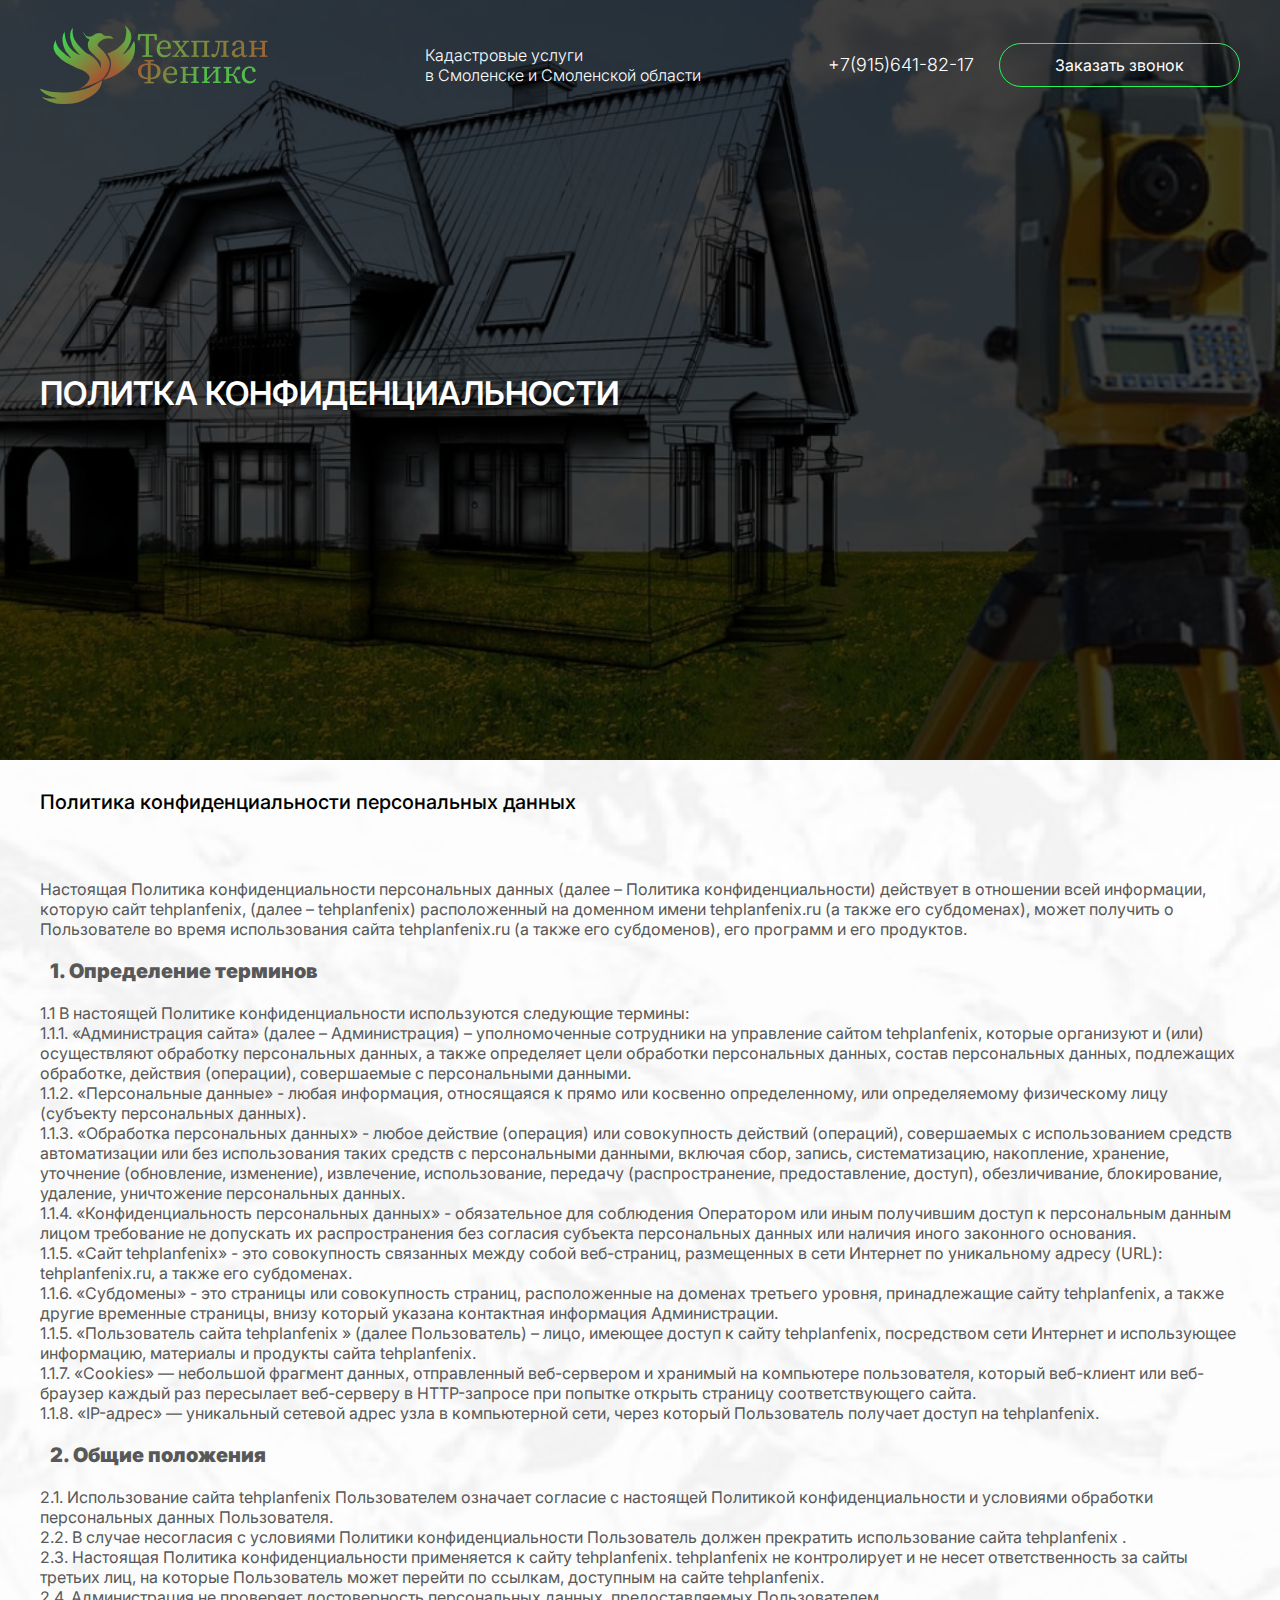
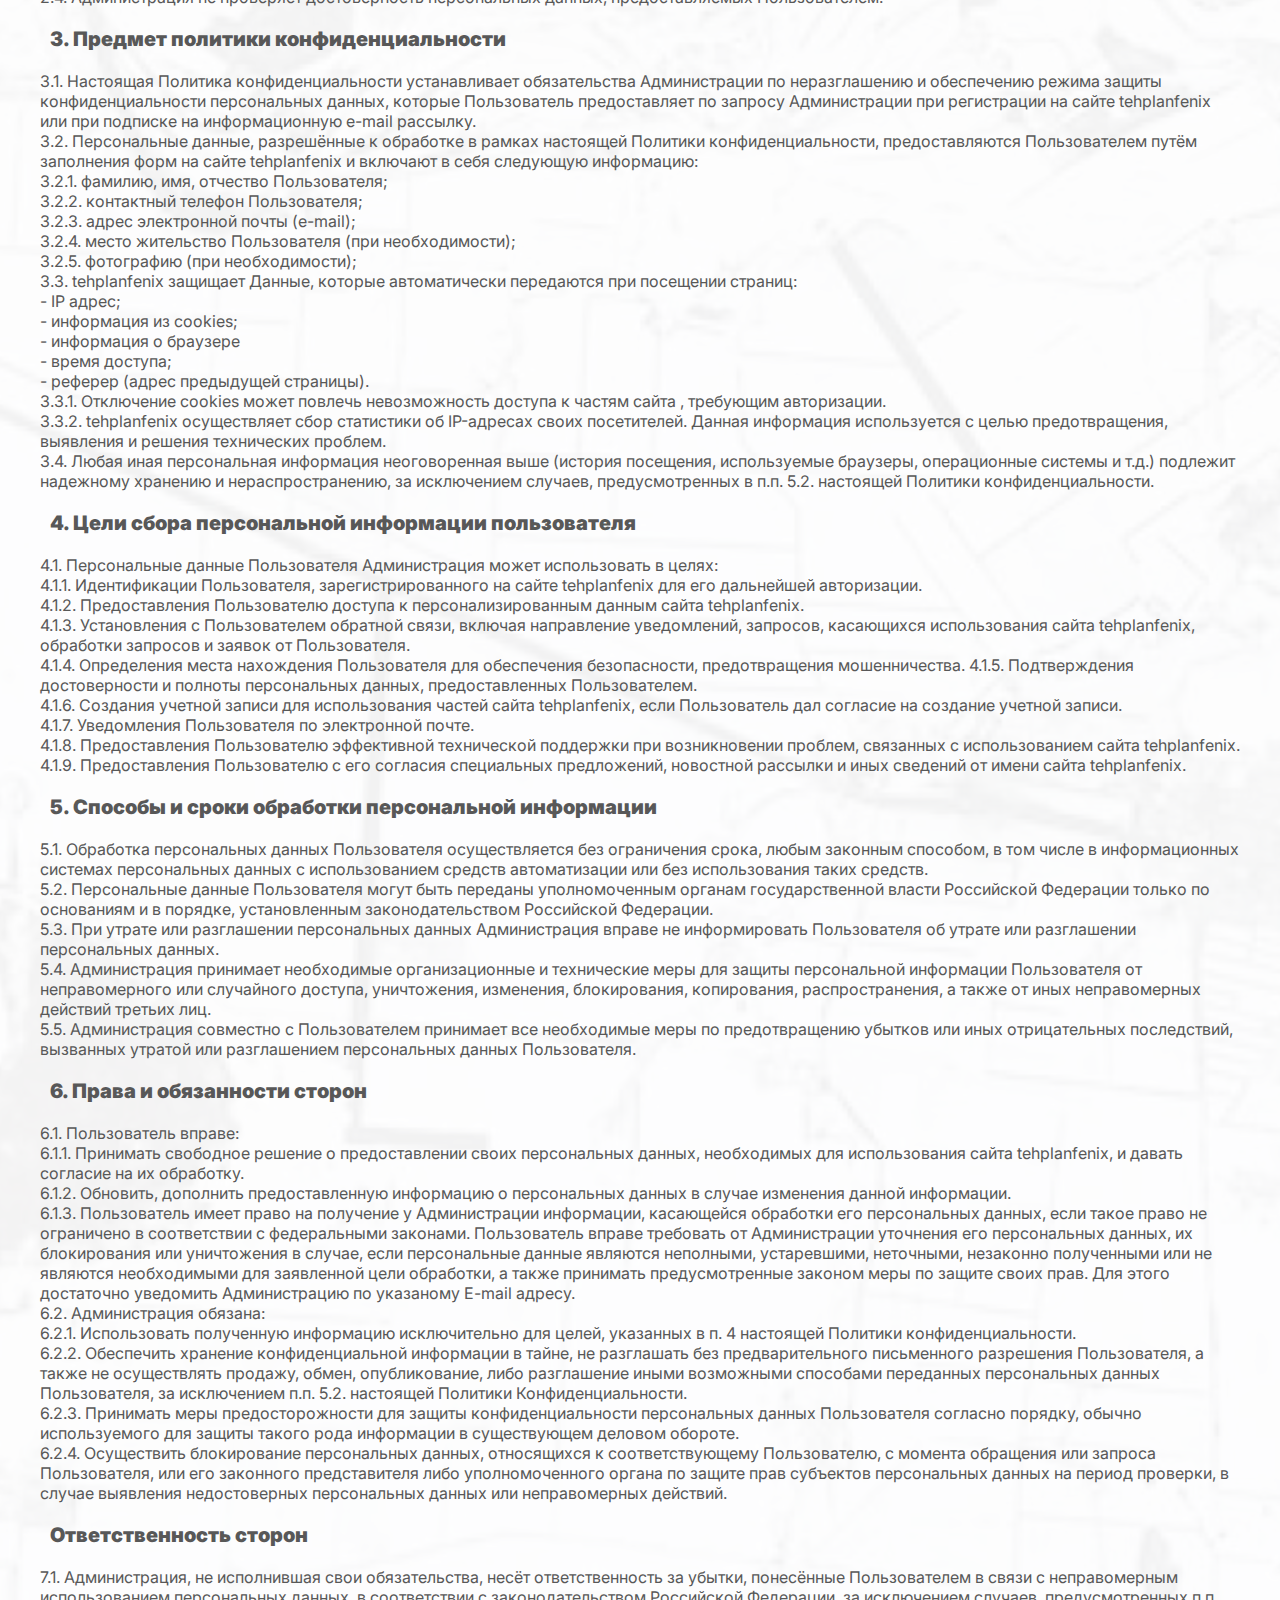
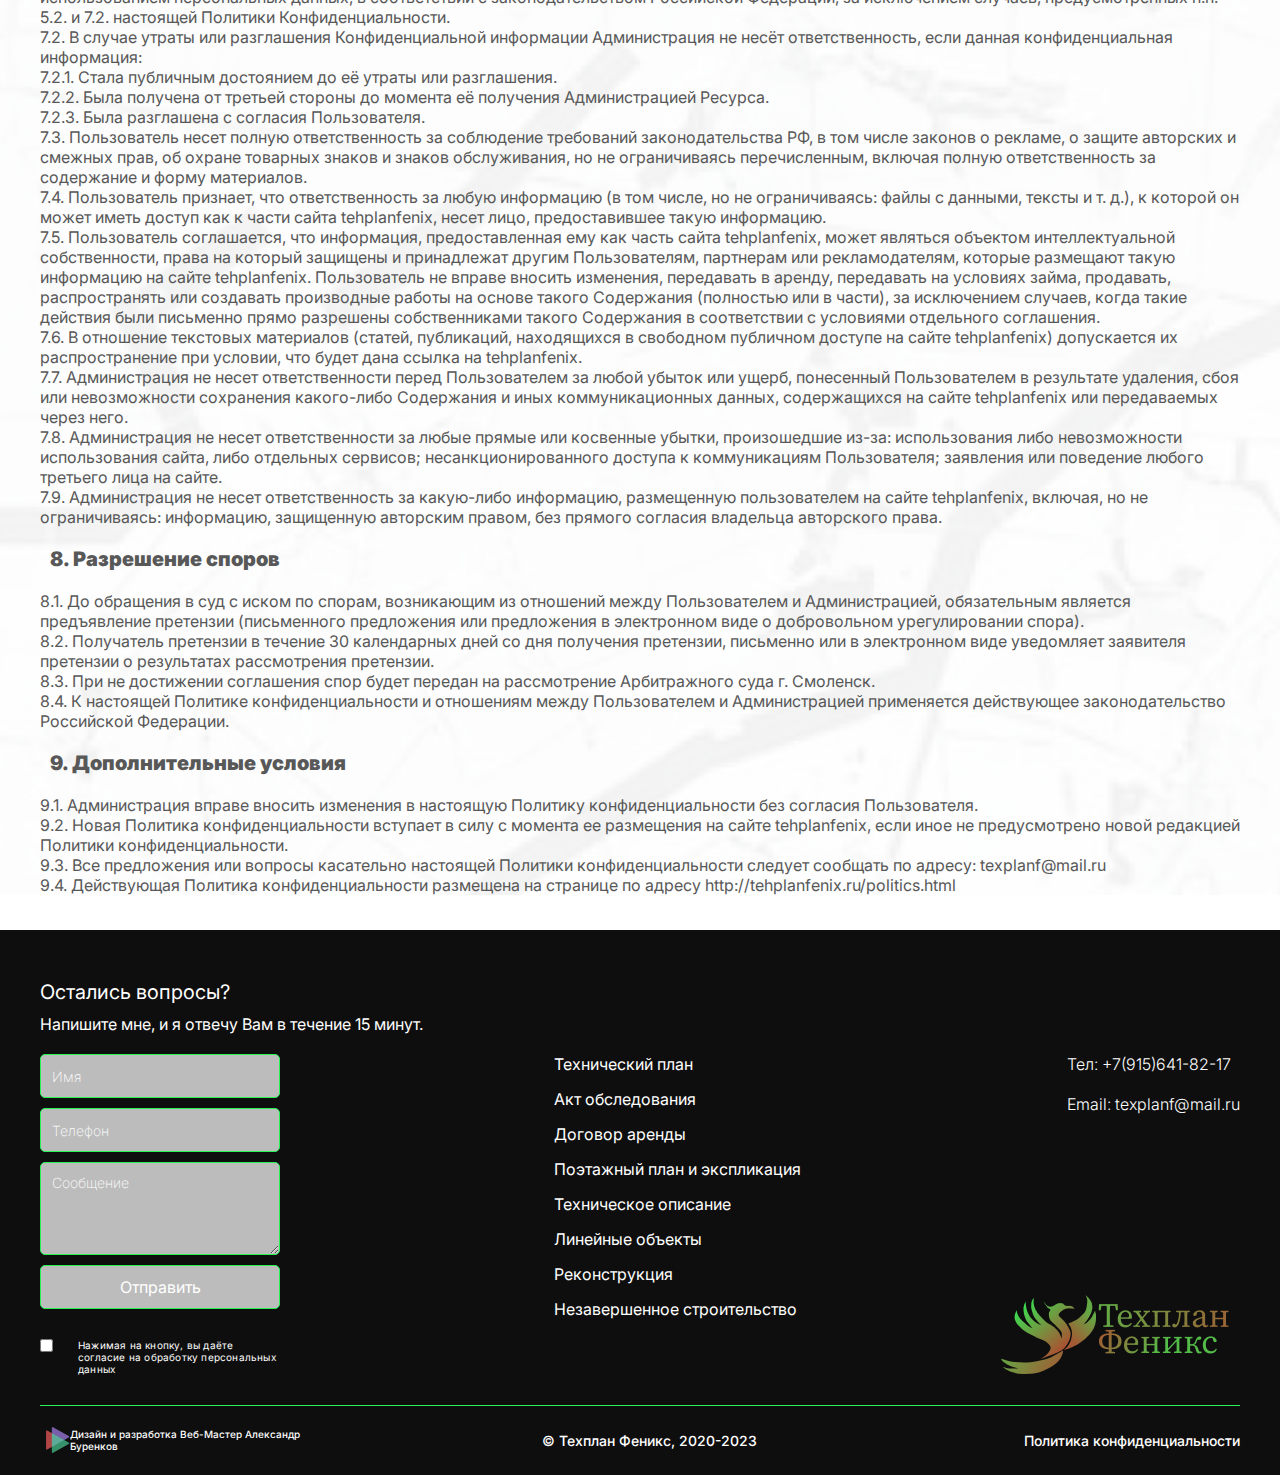
<file: politics.html>
<!DOCTYPE html>
<html lang="ru">

<head>
  <meta charset="UTF-8">
  <meta http-equiv="X-UA-Compatible" content="IE=edge">
  <meta name="viewport" content="width=device-width, initial-scale=1.0">
  <link rel="shortcut icon" href="image/favicon.png" type="image/x-icon">
  <link rel="preconnect" href="https://fonts.googleapis.com">
  <link rel="preconnect" href="https://fonts.gstatic.com" crossorigin>
  <link href="https://fonts.googleapis.com/css2?family=Graduate&family=Inter:wght@300;400;500;600&display=swap"
    rel="stylesheet">
  <link rel="stylesheet" href="main.css">
  <script src="https://ajax.googleapis.com/ajax/libs/jquery/3.6.4/jquery.min.js"></script>
  <title>Политика конфиденциальности</title>
</head>

<body>
  <div class="wrapper">
    <header class="header">
      <div class="header__container _container">
        <div class="header__body">
          <div class="header__body-left">
            <div class="header__logo">
              <a href="/">
                <img class="logo" src="image/Logo.png" alt="logo">
              </a>

            </div>
            <div class="header__text">
              <p>Кадастровые услуги<br>
                в Смоленске и Смоленской области</p>
            </div>
          </div>
          <div class="header__body-right">
            <div class="header__tel">
              <a target="_blank" href="tel:+79156418217">+7(915)641-82-17</a>
            </div>
            <div class="header__button">
              <button class="btn-bell" data-modal-open="modal-1">Заказать звонок</button>
            </div>
          </div>

        </div>
        <div class="header__toggle">
          <div class="menu-icon-wrapper">
            <div class="menu-icon"></div>
          </div>
        </div>
      </div>
      <div class="modal" data-modal="modal-1">
        <div class="modal__bg">
          <div class="modal__body">
            <div class="modal__close-wrapper">
              <div class="modal__close"></div>
            </div>
            <div class="modal__form">
              <div class="modal__form-title">
                <p>Заказать звонок</p>
              </div>
              <div class="modal__form__subtitle">
                <p>Заполните форму и я перезвоню Вам в течение 15 минут</p>
              </div>
              <form class="form">
                <input type="text" name="name" class="modal__form-name" placeholder="Имя">
                <input type="tel" name="phone" class="art-stranger modal__form-phone" placeholder="Телефон">
                <input type="submit" class="modal__form-submit" value="отправить">
                <div class="checkbox">
                  <input type="checkbox" id="salest" name="salest">
                  <label for="salest" class="contacts-callback-checkbox">
                    Нажимая на кнопку, вы даёте <span> согласие</span>
                    на обработку персональных данных
                  </label>
                </div>
              </form>
            </div>
          </div>
        </div>
      </div>
      <div class="modal" data-modal="modal-2">
        <div class="modal__bg">
          <div class="modal__body">
            <div class="modal__close-wrapper">
              <div class="modal__close"></div>
            </div>
            <div class="modal__form">
              <div class="modal__form-title">
                <p>узнать стоимость</p>
              </div>
              <div class="modal__form__subtitle">
                <p>Заполните форму и я перезвоню Вам в течение 15 минут</p>
              </div>
              <form class="form">
                <input type="text" name="name" class="modal__form-name" placeholder="Имя">
                <input type="tel" name="phone" class="art-stranger modal__form-phone" placeholder="Телефон">
                <input type="submit" class="modal__form-submit" value="отправить">
                <div class="checkbox">
                  <input type="checkbox" id="salest-two" name="salest">
                  <label for="salest" class="contacts-callback-checkbox">
                    Нажимая на кнопку, вы даёте <span> согласие</span>
                    на обработку персональных данных
                  </label>
                </div>
              </form>
            </div>
          </div>
        </div>
      </div>
    </header>
    <main>
      <section class="block-main-screen">
        <div class="block-main-screen__container _container">
          <div class="block-main-screen__body">
            <div class="block-main-screen__title">
              <h1>Политка конфиденциальности</h1>
            </div>

          </div>

        </div>
        <div class="main-block-image _ibg">
          <img src="image/main-screen.jpg" alt="main_screen">
        </div>
      </section>
      <section class="block-main-politics">

        <div class="block-main-politics__container _container">
          <div class="block-main-politics__body">
            <div class="block-main-politics__title-section section-title">
              <p class="section-title__text">Политика конфиденциальности персональных данных</p>
            </div>
            <ul class="block-main-politics__subtitle-section subtitle-text-block">
              <li>Настоящая Политика конфиденциальности персональных данных (далее – Политика конфиденциальности)
                действует в отношении всей информации, которую сайт tehplanfenix, (далее – tehplanfenix) расположенный
                на доменном имени tehplanfenix.ru (а также его субдоменах), может получить о Пользователе во время
                использования сайта tehplanfenix.ru (а также его субдоменов), его программ и его продуктов.</li>
              <li class="politics-title">1. Определение терминов</li>
              <li>1.1 В настоящей Политике конфиденциальности используются следующие термины:<br>

                1.1.1. «Администрация сайта» (далее – Администрация) – уполномоченные сотрудники на управление сайтом
                tehplanfenix, которые организуют и (или) осуществляют обработку персональных данных, а также определяет
                цели обработки персональных данных, состав персональных данных, подлежащих обработке, действия
                (операции), совершаемые с персональными данными.<br>

                1.1.2. «Персональные данные» - любая информация, относящаяся к прямо или косвенно определенному, или
                определяемому физическому лицу (субъекту персональных данных).<br>

                1.1.3. «Обработка персональных данных» - любое действие (операция) или совокупность действий (операций),
                совершаемых с использованием средств автоматизации или без использования таких средств с персональными
                данными, включая сбор, запись, систематизацию, накопление, хранение, уточнение (обновление, изменение),
                извлечение, использование, передачу (распространение, предоставление, доступ), обезличивание,
                блокирование, удаление, уничтожение персональных данных.<br>

                1.1.4. «Конфиденциальность персональных данных» - обязательное для соблюдения Оператором или иным
                получившим доступ к персональным данным лицом требование не допускать их распространения без согласия
                субъекта персональных данных или наличия иного законного основания.<br>
                1.1.5. «Сайт tehplanfenix» - это совокупность связанных между собой веб-страниц, размещенных в сети
                Интернет по уникальному адресу (URL): tehplanfenix.ru, а также его субдоменах.<br>

                1.1.6. «Субдомены» - это страницы или совокупность страниц, расположенные на доменах третьего уровня,
                принадлежащие сайту tehplanfenix, а также другие временные страницы, внизу который указана контактная
                информация Администрации.<br>

                1.1.5. «Пользователь сайта tehplanfenix » (далее Пользователь) – лицо, имеющее доступ к сайту
                tehplanfenix, посредством сети Интернет и использующее информацию, материалы и продукты сайта
                tehplanfenix.<br>

                1.1.7. «Cookies» — небольшой фрагмент данных, отправленный веб-сервером и хранимый на компьютере
                пользователя, который веб-клиент или веб-браузер каждый раз пересылает веб-серверу в HTTP-запросе при
                попытке открыть страницу соответствующего сайта.<br>

                1.1.8. «IP-адрес» — уникальный сетевой адрес узла в компьютерной сети, через который Пользователь
                получает доступ на tehplanfenix.<br>
              </li>
              <li class="politics-title">2. Общие положения</li>
              <li>2.1. Использование сайта tehplanfenix Пользователем означает согласие с настоящей Политикой
                конфиденциальности и условиями обработки персональных данных Пользователя.<br>

                2.2. В случае несогласия с условиями Политики конфиденциальности Пользователь должен прекратить
                использование сайта tehplanfenix .<br>

                2.3. Настоящая Политика конфиденциальности применяется к сайту tehplanfenix. tehplanfenix не
                контролирует и не несет ответственность за сайты третьих лиц, на которые Пользователь может перейти по
                ссылкам, доступным на сайте tehplanfenix.<br>

                2.4. Администрация не проверяет достоверность персональных данных, предоставляемых Пользователем.<br>
              </li>
              <li class="politics-title">3. Предмет политики конфиденциальности</li>
              <li>3.1. Настоящая Политика конфиденциальности устанавливает обязательства Администрации по неразглашению
                и обеспечению режима защиты конфиденциальности персональных данных, которые Пользователь предоставляет
                по запросу Администрации при регистрации на сайте tehplanfenix или при подписке на информационную e-mail
                рассылку.<br>

                3.2. Персональные данные, разрешённые к обработке в рамках настоящей Политики конфиденциальности,
                предоставляются Пользователем путём заполнения форм на сайте tehplanfenix и включают в себя следующую
                информацию:<br>
                3.2.1. фамилию, имя, отчество Пользователя;<br>
                3.2.2. контактный телефон Пользователя;<br>
                3.2.3. адрес электронной почты (e-mail);<br>
                3.2.4. место жительство Пользователя (при необходимости);<br>
                3.2.5. фотографию (при необходимости);<br>

                3.3. tehplanfenix защищает Данные, которые автоматически передаются при посещении страниц:<br>
                - IP адрес;<br>
                - информация из cookies;<br>
                - информация о браузере<br>
                - время доступа;<br>
                - реферер (адрес предыдущей страницы).<br>

                3.3.1. Отключение cookies может повлечь невозможность доступа к частям сайта , требующим
                авторизации.<br>

                3.3.2. tehplanfenix осуществляет сбор статистики об IP-адресах своих посетителей. Данная информация
                используется с целью предотвращения, выявления и решения технических проблем.<br>

                3.4. Любая иная персональная информация неоговоренная выше (история посещения, используемые браузеры,
                операционные системы и т.д.) подлежит надежному хранению и нераспространению, за исключением случаев,
                предусмотренных в п.п. 5.2. настоящей Политики конфиденциальности.<br>
              </li>
              <li class="politics-title">4. Цели сбора персональной информации пользователя</li>
              <li>4.1. Персональные данные Пользователя Администрация может использовать в целях:<br>
                4.1.1. Идентификации Пользователя, зарегистрированного на сайте tehplanfenix для его дальнейшей
                авторизации.<br>
                4.1.2. Предоставления Пользователю доступа к персонализированным данным сайта tehplanfenix.<br>
                4.1.3. Установления с Пользователем обратной связи, включая направление уведомлений, запросов,
                касающихся использования сайта tehplanfenix, обработки запросов и заявок от Пользователя.<br>
                4.1.4. Определения места нахождения Пользователя для обеспечения безопасности, предотвращения
                мошенничества.
                4.1.5. Подтверждения достоверности и полноты персональных данных, предоставленных Пользователем.<br>
                4.1.6. Создания учетной записи для использования частей сайта tehplanfenix, если Пользователь дал
                согласие на создание учетной записи.<br>
                4.1.7. Уведомления Пользователя по электронной почте.<br>
                4.1.8. Предоставления Пользователю эффективной технической поддержки при возникновении проблем,
                связанных с использованием сайта tehplanfenix.<br>
                4.1.9. Предоставления Пользователю с его согласия специальных предложений, новостной рассылки и иных
                сведений от имени сайта tehplanfenix.<br></li>
              <li class="politics-title">5. Способы и сроки обработки персональной информации</li>
              <li>5.1. Обработка персональных данных Пользователя осуществляется без ограничения срока, любым законным
                способом, в том числе в информационных системах персональных данных с использованием средств
                автоматизации или без использования таких средств.<br>

                5.2. Персональные данные Пользователя могут быть переданы уполномоченным органам государственной власти
                Российской Федерации только по основаниям и в порядке, установленным законодательством Российской
                Федерации.<br>

                5.3. При утрате или разглашении персональных данных Администрация вправе не информировать Пользователя
                об утрате или разглашении персональных данных.<br>

                5.4. Администрация принимает необходимые организационные и технические меры для защиты персональной
                информации Пользователя от неправомерного или случайного доступа, уничтожения, изменения, блокирования,
                копирования, распространения, а также от иных неправомерных действий третьих лиц.<br>

                5.5. Администрация совместно с Пользователем принимает все необходимые меры по предотвращению убытков
                или иных отрицательных последствий, вызванных утратой или разглашением персональных данных
                Пользователя.<br></li>
              <li class="politics-title">6. Права и обязанности сторон</li>
              <li>6.1. Пользователь вправе:<br>

                6.1.1. Принимать свободное решение о предоставлении своих персональных данных, необходимых для
                использования сайта tehplanfenix, и давать согласие на их обработку.<br>

                6.1.2. Обновить, дополнить предоставленную информацию о персональных данных в случае изменения данной
                информации.<br>

                6.1.3. Пользователь имеет право на получение у Администрации информации, касающейся обработки его
                персональных данных, если такое право не ограничено в соответствии с федеральными законами. Пользователь
                вправе требовать от Администрации уточнения его персональных данных, их блокирования или уничтожения в
                случае, если персональные данные являются неполными, устаревшими, неточными, незаконно полученными или
                не являются необходимыми для заявленной цели обработки, а также принимать предусмотренные законом меры
                по защите своих прав. Для этого достаточно уведомить Администрацию по указаному E-mail адресу.<br>
                6.2. Администрация обязана:<br>

                6.2.1. Использовать полученную информацию исключительно для целей, указанных в п. 4 настоящей Политики
                конфиденциальности.<br>

                6.2.2. Обеспечить хранение конфиденциальной информации в тайне, не разглашать без предварительного
                письменного разрешения Пользователя, а также не осуществлять продажу, обмен, опубликование, либо
                разглашение иными возможными способами переданных персональных данных Пользователя, за исключением п.п.
                5.2. настоящей Политики Конфиденциальности.<br>

                6.2.3. Принимать меры предосторожности для защиты конфиденциальности персональных данных Пользователя
                согласно порядку, обычно используемого для защиты такого рода информации в существующем деловом
                обороте.<br>

                6.2.4. Осуществить блокирование персональных данных, относящихся к соответствующему Пользователю, с
                момента обращения или запроса Пользователя, или его законного представителя либо уполномоченного органа
                по защите прав субъектов персональных данных на период проверки, в случае выявления недостоверных
                персональных данных или неправомерных действий.<br>
              </li>
              <li class="politics-title">Ответственность сторон</li>
              <li>7.1. Администрация, не исполнившая свои обязательства, несёт ответственность за убытки, понесённые
                Пользователем в связи с неправомерным использованием персональных данных, в соответствии с
                законодательством Российской Федерации, за исключением случаев, предусмотренных п.п. 5.2. и 7.2.
                настоящей Политики Конфиденциальности.<br>

                7.2. В случае утраты или разглашения Конфиденциальной информации Администрация не несёт ответственность,
                если данная конфиденциальная информация:<br>
                7.2.1. Стала публичным достоянием до её утраты или разглашения.<br>
                7.2.2. Была получена от третьей стороны до момента её получения Администрацией Ресурса.<br>
                7.2.3. Была разглашена с согласия Пользователя.<br>

                7.3. Пользователь несет полную ответственность за соблюдение требований законодательства РФ, в том числе
                законов о рекламе, о защите авторских и смежных прав, об охране товарных знаков и знаков обслуживания,
                но не ограничиваясь перечисленным, включая полную ответственность за содержание и форму материалов.<br>

                7.4. Пользователь признает, что ответственность за любую информацию (в том числе, но не ограничиваясь:
                файлы с данными, тексты и т. д.), к которой он может иметь доступ как к части сайта tehplanfenix, несет
                лицо, предоставившее такую информацию.<br>

                7.5. Пользователь соглашается, что информация, предоставленная ему как часть сайта tehplanfenix, может
                являться объектом интеллектуальной собственности, права на который защищены и принадлежат другим
                Пользователям, партнерам или рекламодателям, которые размещают такую информацию на сайте tehplanfenix.
                Пользователь не вправе вносить изменения, передавать в аренду, передавать на условиях займа, продавать,
                распространять или создавать производные работы на основе такого Содержания (полностью или в части), за
                исключением случаев, когда такие действия были письменно прямо разрешены собственниками такого
                Содержания в соответствии с условиями отдельного соглашения.<br>

                7.6. В отношение текстовых материалов (статей, публикаций, находящихся в свободном публичном доступе на
                сайте tehplanfenix) допускается их распространение при условии, что будет дана ссылка на
                tehplanfenix.<br>

                7.7. Администрация не несет ответственности перед Пользователем за любой убыток или ущерб, понесенный
                Пользователем в результате удаления, сбоя или невозможности сохранения какого-либо Содержания и иных
                коммуникационных данных, содержащихся на сайте tehplanfenix или передаваемых через него.<br>

                7.8. Администрация не несет ответственности за любые прямые или косвенные убытки, произошедшие из-за:
                использования либо невозможности использования сайта, либо отдельных сервисов; несанкционированного
                доступа к коммуникациям Пользователя; заявления или поведение любого третьего лица на сайте.<br>

                7.9. Администрация не несет ответственность за какую-либо информацию, размещенную пользователем на сайте
                tehplanfenix, включая, но не ограничиваясь: информацию, защищенную авторским правом, без прямого
                согласия владельца авторского права.<br></li>
              <li class="politics-title">8. Разрешение споров</li>
              <li>8.1. До обращения в суд с иском по спорам, возникающим из отношений между Пользователем и
                Администрацией, обязательным является предъявление претензии (письменного предложения или предложения в
                электронном виде о добровольном урегулировании спора).<br>

                8.2. Получатель претензии в течение 30 календарных дней со дня получения претензии, письменно или в
                электронном виде уведомляет заявителя претензии о результатах рассмотрения претензии.<br>

                8.3. При не достижении соглашения спор будет передан на рассмотрение Арбитражного суда г. Смоленск.<br>

                8.4. К настоящей Политике конфиденциальности и отношениям между Пользователем и Администрацией
                применяется действующее законодательство Российской Федерации.<br></li>
              <li class="politics-title">9. Дополнительные условия</li>
              <li>9.1. Администрация вправе вносить изменения в настоящую Политику конфиденциальности без согласия
                Пользователя.<br>

                9.2. Новая Политика конфиденциальности вступает в силу с момента ее размещения на сайте tehplanfenix,
                если иное не предусмотрено новой редакцией Политики конфиденциальности.<br>

                9.3. Все предложения или вопросы касательно настоящей Политики конфиденциальности следует сообщать по
                адресу: texplanf@mail.ru<br>

                9.4. Действующая Политика конфиденциальности размещена на странице по адресу

                <a href="politics.html">http://tehplanfenix.ru/politics.html</a>

              </li>
            </ul>



          </div>
        </div>
        <div class="main-block-image-bg _ibg">
          <img src="image/bg.jpg" alt="bg">
        </div>
      </section>

    </main>
    <footer class="footer">
      <div class="footer__bg">
        <div class="footer__top-container _container">
          <div class="footer__top">


            <div class="footer__top-body">
              <div class="footer__top-title">
                <p>Остались вопросы?</p>
              </div>
              <div class="footer__top-subtitle">
                <p>Напишите мне, и я отвечу Вам в течение 15 минут.</p>
              </div>
              <div class="footer__top-row">
                <div class="footer__top-column">
                  <form action="" class="footer__top-form form-footer">
                    <input type="text" class="form-footer-name" placeholder="Имя">
                    <input type="tel" class="art-stranger form-footer-phone" placeholder="Телефон">
                    <textarea class="form-footer-textarea" rows="4" cols="20" spellcheck="true"
                      placeholder="Сообщение"></textarea>
                    <input type="submit" class="form-footer-submit" value="Отправить">
                    <div class="footer__top-checkbox">
                      <input type="checkbox" name="sales">
                      <label for="sales" class="form-footer-checkbox">
                        <p>Нажимая на кнопку, вы даёте согласие
                          на обработку персональных данных</p>
                      </label>
                    </div>

                  </form>
                </div>
                <nav class="footer__top-column">
                  <ul class="footer__top-column-menu-list">

                    <li class="footer__top-column-menu-link">
                      <a href="index.html#technical-plan">Технический план</a>
                    </li>
                    <li class="footer__top-column-menu-link">
                      <a href="index.html#act-examination">Акт обследования</a>
                    </li>
                    <li class="footer__top-column-menu-link">
                      <a href="index.html#lease-agreement">Договор аренды</a>
                    </li>
                    <li class="footer__top-column-menu-link">
                      <a href="index.html#plan-explication">Поэтажный план и экспликация</a>
                    </li>
                    <li class="footer__top-column-menu-link">
                      <a href="index.html#technical-description">Техническое описание</a>
                    </li>
                    <li class="footer__top-column-menu-link">
                      <a href="index.html#linear-objects">Линейные объекты</a>
                    </li>
                    <li class="footer__top-column-menu-link">
                      <a href="index.html#reconstruction">Реконструкция</a>
                    </li>
                    <li class="footer__top-column-menu-link">
                      <a href="index.html#under-construction">Незавершенное строительство</a>
                    </li>

                  </ul>
                </nav>
                <div class="footer__top-columm">
                  <ul class="footer__top-columm-contact">
                    <li class="footer__top-columm-phone">
                      <span>Тел:</span>
                      <a target="_blank" href="tel:+79156418217">+7(915)641-82-17</a>
                    </li>
                    <li class="footer__top-columm-email">
                      <span>Email:</span>
                      <a href="mailto:texplanf@mail.ru">texplanf@mail.ru</a>
                    </li>
                  </ul>
                </div>
              </div>

            </div>

          </div>
          <div class="footer__bottom">
            <ul class="footer__bottom-body">
              <li class="footer__bottom-designer">
                <div class="footer__bottom-designer-img">
                  <img src="image/triangle.png" alt="triangles">
                </div>
                <div class="footer__bottom-designer-title">
                  <a target="_blank" href="https://webmaster32.ru/">
                    <p>Дизайн и разработка Веб-Мастер Александр Буренков</p>
                  </a>

                </div>
              </li>
              <li class="footer__bottom-copyright">
                <p>&#169; Техплан Феникс, 2020-2023</p>
              </li>
              <li class="footer__bottom-politics">
                <a href="politics.html">
                  <p>Политика конфиденциальности</p>
                </a>
              </li>
            </ul>
          </div>
        </div>

      </div>

    </footer>
  </div>
  <script src="main.js"></script>
  <script src="maska-nomera.js"></script>
  <script src="maska_ru.js"></script>

</body>

</html>
</file>
<file: main.css>
* {
  padding: 0px;
  margin: 0px;
  border: none;
  font-family: 'Inter';

}



*,
*::before,
*::after {
  -webkit-box-sizing: border-box;
  box-sizing: border-box;
}

:focus,
:active {
  /*outline: none;*/
}





a,
a:link,
a:visited {
  color: inherit;
  text-decoration: none;
  display: inline-block;
  -webkit-tap-highlight-color: rgba(255, 255, 255, 0);
}

a:hover {
  color: inherit;
  text-decoration: none;
}



aside,
nav,
footer,
header,
section,
main {
  display: block;
}

h1,
h2,
h3,
h4,
h5,
h6,
p {
  font-size: inherit;
  font-weight: inherit;
}

ul,
ul li {
  list-style-type: none;
}

img {
  vertical-align: top;
  pointer-events: none;
}



.none {
  display: none;
  pointer-events: none;
}




.is-active {
  display: block;
  pointer-events: all;
  z-index: 1;
}






img,
svg {
  /* max-width: 100%; */
  height: auto;
}

address {
  font-style: normal;
}



input,
textarea,
button,
select {
  font-family: inherit;
  font-size: inherit;
  color: inherit;
  background-color: transparent;
  -webkit-tap-highlight-color: rgba(255, 255, 255, 0);
}

a,
li a {
  -webkit-tap-highlight-color: rgba(255, 255, 255, 0);
}

input:-webkit-autofill,
input:-webkit-autofill:hover,
input:-webkit-autofill:focus,
textarea:-webkit-autofill,
textarea:-webkit-autofill:hover,
textarea:-webkit-autofill:focus,
select:-webkit-autofill,
select:-webkit-autofill:hover,
select:-webkit-autofill:focus {

  -webkit-text-fill-color: #5a5a5a;
  transition: background-color 5000s ease-in-out 0s;
}


button,
input[type="submit"] {
  display: inline-block;
  -webkit-box-shadow: none;
  box-shadow: none;
  background-color: transparent;
  background: none;
  cursor: pointer;
}

input:focus,
input:active,
button:focus,
button:active,
textarea:active,
textarea:focus {
  outline: none;
}

button::-moz-focus-inner {
  padding: 0;
  border: 0;
}




.no-scroll {
  height: 100vh;
  overflow-y: hidden
}


:root {
  --white: #FFFFFF;
  --black-title: #000000;
  --text: #585858;
  --title-card: #3E3E3E;

}


._ibg {
  position: relative;
}

._ibg img {
  position: absolute;
  width: 100%;
  height: 100%;
  top: 0;
  left: 0;
  -o-object-fit: cover;
  object-fit: cover;

}

.--text-padding {
  padding: 15px 0 0 0;
}

.--block-list-padding {
  padding: 30px 0 0 0;
}

.modal {
  width: 100%;
  height: 100vh;
  position: fixed;
  top: 0;
  left: 0;
  z-index: 60;
  visibility: hidden;
  opacity: 0;
  pointer-events: none;
  transition: all .2s ease 0s;
}


.modal__bg {
  width: 100%;
  height: 100vh;
  background: rgba(0, 0, 0, 0.90);

}

._modal-active {
  opacity: 1;
  visibility: visible;
  pointer-events: all;

}


.modal__body {
  position: absolute;
  top: 50%;
  left: 50%;
  transform: translate(-50%, -50%);
  border-radius: 15px;
  border: 1px solid #54BD49;
  background: #E6E6E6;
  width: 350px;

}

.modal__close-wrapper {
  position: absolute;
  display: flex;
  align-items: center;
  justify-content: center;
  top: 10px;
  right: 20px;
  width: 30px;
  height: 30px;
  cursor: pointer;
  border-radius: 50%;
  width: 40px;
  height: 40px;
  background-color: rgba(84, 189, 73, 1);

  -webkit-tap-highlight-color: rgba(255, 255, 255, 0);
  transition: all .2s ease 0s;
  z-index: 90;
}

.modal__close-wrapper:hover {
  transition: all .2s ease 0s;
  background-color: rgb(78, 173, 67);
  border: 1px solid rgb(70, 70, 70);
}

.modal__close {
  position: relative;

  transform: rotate(45deg);
}

.modal__close,
.modal__close:before {
  width: 20px;
  height: 3px;
  background-color: rgba(62, 62, 62, 1);
  border-radius: 50px;

}

.modal__close:before {
  position: absolute;
  content: "";
  top: 0;
  left: 0;

  transform: rotate(90deg);
}




.modal__form {
  text-align: center;
  padding: 50px 20px 20px;
}

.modal__form-title {
  color: #3E3E3E;

  font-size: 20px;

  font-weight: 500;

  text-transform: uppercase;
}

.modal__form__subtitle {
  color: #000;
  text-align: center;
  max-width: 300px;
  font-size: 16px;
  padding: 20px 0 40px;
  font-weight: 400;


}

form {
  max-width: 310px;
}

.modal__form-name {
  color: #5a5a5a;

  font-weight: 500;
  border-radius: 5px;
  border: 1px solid #28F455;
  background: #E0E0E0;
  padding: 16px 0px 16px 16px;
  margin: 0 0 20px 0;
  width: 100%;

}

.modal__form-name::placeholder,
.modal__form-phone::placeholder {
  color: #9A9A9A;
  font-size: 16px;
  font-weight: 400;
}




.modal__form-phone {
  color: #5a5a5a;
  font-weight: 500;
  border-radius: 5px;
  border: 1px solid #28F455;
  background: #E0E0E0;
  padding: 16px 0px 16px 16px;
  width: 100%;
}

.modal__form-phone:focus,
.modal__form-name:focus {
  border: 0.5px solid #0c8114;
}

.modal__form-submit {
  border-radius: 5px;
  border: 1px solid #28F455;
  background: #CCC !important;
  color: #000;
  text-transform: uppercase;
  font-size: 18px;
  padding: 14px 100px;
  font-weight: 400;
  margin: 40px 0 20px;
  transition: all .2s ease 0s;

}

.modal__form-submit:hover {
  background: rgb(168, 168, 168) !important;
  transition: all .2s ease 0s;
}

.checkbox {
  display: flex;
  justify-content: center;

}

.contacts-callback-checkbox {
  color: #585858;
  display: block;
  width: 212px;
  font-size: 10px;
  padding: 0 0 0 10px;
  font-weight: 400;

  letter-spacing: 0.2px;
}



.main-block-image img {
  filter: brightness(25%)
}

.main-block-image {
  position: absolute;
  width: 100%;
  height: 100%;
  left: 0;
  top: 0;

}

.wrapper {
  min-width: 100%;
  overflow: hidden;
}



.header {
  position: absolute;
  width: 100%;
  left: 0;
  top: 0;
  z-index: 10;
}

.header__toggle {
  display: none;
  pointer-events: none;
}

.menu-icon-wrapper {

  width: 30px;
  height: 30px;
  display: flex;
  justify-content: center;
  align-items: center;
  -webkit-tap-highlight-color: rgba(255, 255, 255, 0);
}

.menu-icon {
  position: relative;
  width: 30px;
  height: 5px;
  background-color: rgb(28, 227, 28);

  border-radius: 50px
}

.menu-icon.menu-icon-active {
  background-color: transparent;
}

.menu-icon:before {
  position: absolute;
  content: "";
  top: -10px;
  left: 0;
  width: 30px;
  height: 5px;
  background-color: rgb(28, 227, 28);

  transition: transform .2s ease-in, top .2s linear .2s;
  border-radius: 50px;
}




.menu-icon.menu-icon-active:before {
  transform: rotate(45deg);
  top: 0;
  transition: top .2s linear, transform .2s ease-in .2s;
}

.menu-icon:after {
  position: absolute;
  content: "";
  top: 10px;
  left: 0;
  width: 30px;
  height: 5px;

  background-color: rgb(28, 227, 28);
  transition: transform .2s ease-in, top .2s linear .2s;

  border-radius: 50px;
  z-index: 20
}

.menu-icon.menu-icon-active:after {

  transform: rotate(-45deg);
  top: 0;
  transition: top .2s linear, transform .2s ease-in .2s;

}








._container {
  max-width: 1200px;
  margin: 0 auto;
  padding: 0 15px;
  box-sizing: content-box;
}

.header__body {
  padding: 25px 0 0 0;
  display: flex;

  justify-content: space-between;
  color: var(--white);

  font-size: 16px;

  font-weight: 300;

}

.header__body-left {
  display: flex;
  align-items: center;
  justify-content: space-between;
  width: 661px;
}

.header__body-right {
  display: flex;
  align-items: center;
  justify-content: space-between;
  width: 412px;
}

.header__logo {
  width: 239px;
  height: 79px;
}



.header__text {
  max-width: 284px;
}

.header__tel {
  font-size: 18px;


}

.header__button {
  font-size: 16px;


}

.btn-bell {

  padding: 11px 55px;
  border-radius: 50px;
  border: 1px solid #28F455;
  transition: all .2s ease 0s;

}

.btn-bell:active {
  position: relative;
  top: 1px;
}

.btn-bell:hover {

  border: 0.5px solid #28F455;
  background-color: #28f45471;
  transition: all .2s ease 0s;

  box-shadow: 2px 2px 5px 0px rgb(238, 255, 7);
}

.block-main-screen {
  position: relative;

}

.block-main-screen__container {
  position: relative;
  z-index: 5;

}

.block-under-construction {
  position: relative;
}

.block-under-construction__container {
  position: relative;
  z-index: 5;
}

.block-main-screen__body {
  color: var(--white);
  text-transform: uppercase;
  max-width: 926px;
  padding: 373px 0 347px 0;
}

.block-main-screen__title {


  /* font-size: 34px; */
  font-size: calc(24px + 10 *(100vw - 320px)/1120);
  font-weight: 600;


}

.block-main-screen__subtitle {
  padding: 15px 0 0 0;
  text-align: right;
  /* font-size: 18px; */
  font-size: calc(14px + 4 *(100vw - 320px)/1120);
  font-weight: 300;


}

.block-main-directions {
  position: relative;
}



.block-main-directions__container {
  position: relative;
  z-index: 5;
}

.block-act-examination {
  position: relative;

}

.block-act-examination__container {
  position: relative;
  z-index: 5;
}

.block-plan-explication {
  position: relative;
}


.block-plan-explication__container {
  position: relative;
  z-index: 5;
}

.block-technical-plan-linear-objects {
  position: relative;
}

.block-technical-plan-linear-objects__container {
  position: relative;
  z-index: 5;
}

.main-block-image-bg {
  position: absolute;
  width: 100%;
  height: 100%;
  left: 0;
  top: 0;
}

.main-block-image-bg img {
  opacity: 0.05;
}



.section-title {
  color: var(--black-title);
  padding: 30px 0 50px 0;
  font-size: 20px;

  font-weight: 500;
}



.block-main-directions__card {
  display: grid;
  grid-template-columns: repeat(auto-fill, minmax(380px, 1fr));
  grid-auto-rows: 380px;
  justify-items: center;
  gap: 25px;
  padding: 50px 0;
}

.block-main-directions__column:hover .block-main-directions__image img {
  transform: scale(1.1);
  transition: all .5s ease 0s;
  filter: brightness(50%);



}


.block-main-directions__column {}

.block-main-directions__items {
  position: relative;

}

.block-main-directions__image {
  border-bottom-left-radius: 5px;
  border-bottom-right-radius: 5px;
  overflow: hidden;



}


.block-main-directions__image img {
  overflow: hidden;
  width: 100%;
  height: 100%;
  object-fit: cover;
  border-bottom-left-radius: 5px;
  border-bottom-right-radius: 5px;
  transition: all .5s ease 0s;
  transform: scale(1);
  filter: brightness(100%);

}

.block-main-directions__text-bg {
  z-index: 1;
  position: absolute;
  left: 0;
  bottom: 0;
  height: 90px;
  width: 100%;
  line-height: 85px;
  text-align: center;
  border-radius: 0px 0px 5px 5px;
  background: rgba(217, 217, 217, 0.90);
}






.block-main-directions__text {
  display: inline-block;
  color: var(--title-card);
  vertical-align: middle;
  line-height: normal;
  padding: 0 30px;
  font-size: 18px;
  font-weight: 400;


}

.section-subtitle p span {
  color: var(--black-title);
  font-weight: 500;
}

.section-subtitle {
  color: var(--text);

  font-size: 16px;

  font-weight: 400;

}

.subtitle-block {
  color: var(--black-title);
  padding: 30px 0 0 0;
  font-size: 16px;

  font-weight: 500;

}

.subtitle-text-block {
  color: var(--text);
  padding: 15px 0 0 0;
  font-size: 16px;

  font-weight: 400;
}



.block-technical-plan__block-list-image-body,
.block-act-examination__block-list-image-body,
.block-lease-agreement__block-list-image-body,
.block-technical-description__block-list-image-body,
.block-reconstruction__block-list-image-body,
.block-technical-plan-linear-objects__block-list-image-body,
.block-under-construction__block-list-image-body {
  padding: 30px 0;
  display: flex;
  align-items: flex-start;
  justify-content: space-between;
}

.block-technical-plan__block-list {
  padding: 0 10px 0 0;
}

.list-block ul {
  padding: 15px 0 0 0;

}

.block-technical-plan__documents-title-list ul {
  padding: 15px 0;
}

.list-block ul li,
.block-technical-plan__documents-title-list ul li {
  position: relative;
  margin: 0 0 0 10px;
  color: var(--text);
  max-width: 690px;
  font-size: 16px;

  font-weight: 400;

}

.--width ul li {
  max-width: 100%;
}

.list-block ul li:not(:last-child),
.block-technical-plan__documents-title-list ul li:not(:last-child) {
  padding: 0 0 12px 0;

}



.list-block ul li::before,
.block-technical-plan__documents-title-list ul li::before {
  content: " ";
  position: absolute;
  top: 9px;
  left: -10px;
  width: 5px;
  height: 5px;
  border-radius: 50%;
  background-color: #28F455;
  margin: 0 10px 0 0;

}



.list-block p {
  color: var(--black-title);

  font-size: 16px;

  font-weight: 500;
}

.image-list {
  max-width: 450px;
}

.image-list img {
  width: 100%;
  object-fit: cover;
  filter: brightness(95%);
}

.binding-without-text {
  color: var(--text);

  font-size: 16px;

  font-weight: 400;

}


.block-reconstruction__text-binding p {
  color: var(--text);
  max-width: 705px;
  font-size: 16px;

  font-weight: 400;
}

.block-reconstruction__text-binding {

  padding: 50px 0 0 0;

}

.block-reconstruction__text-binding span {
  color: var(--black-title);
  font-weight: 500;
}


.buttons-block {
  display: block;
  padding: 50px 0 20px 0;
  text-align: center;

}

.block-plan-explication__body div:nth-last-child(2) {
  padding: 30px 0 0 0;
}

.block-technical-description__text-without-binding {
  padding: 15px 0 0 0;
  max-width: 758px;
}

.block-technical-description__block-list ul span {
  display: block;
  margin: 15px 0;
  color: var(--text);

  font-size: 16px;

  font-weight: 400;

}

.--position {
  position: relative;
}

.--position::before {
  position: absolute;
  content: "";
  background: url(image/bird.png) no-repeat;
  top: -90px;
  right: 0;
  width: 340px;
  height: 380px;
  z-index: -1;
}

.block-technical-plan-linear-objects__block-list ul {
  padding: 0;
}

.block-technical-plan-linear-objects__subtitle p {
  padding: 0 0 15px 0;
}

.block-choode-us {}

.block-choode-us__container {}

._container {}

.block-choode-us__body {}

.block-choode-us__title-section {}

.section-title {}

.section-title__text {}

.block-choode-us__card {}



.block-choode-us__row {
  display: flex;
  flex-wrap: wrap;
  justify-content: space-between;
}



.block-choode-us__column {
  max-width: 330px;
  height: 271px;
  border-radius: 15px;
  border: 0.5px solid rgba(82, 192, 74, 0.10);
  background: rgba(237, 237, 237, 0.05);
  box-shadow: 0px 0px 10px 0px #63AA45;
  flex: 0 1 31.333%
}

.block-choode-us__row .block-choode-us__column:not(:last-child) {
  margin: 0 15px 0 0;
}




.block-choode-us__column-items {
  display: flex;
  flex-direction: column;
  align-items: center;
  justify-content: space-between;
  padding: 15px 8px 0;


}

.block-choode-us__column-items div:not(:last-child) {
  margin: 0 0 15px 0;
}



.block-choode-us__column-image {
  width: 80px;
  height: 80px;

}

.block-choode-us__column-image img {
  width: 100%;
  height: 100%;
  object-fit: cover;
}

.block-choode-us__column-title {
  color: var(--black-title);
  text-align: center;
  max-width: 186px;
  font-size: 20px;

  font-weight: 500;

}

.block-choode-us__column-subtitle {
  color: var(--text);
  text-align: center;

  font-size: 16px;

  font-weight: 400;

}

.footer {
  padding: 35px 0 0 0;
}

.footer__top {}

.footer__bg {
  background: #0E0E0E;
}

.footer__top-container {}

.footer__top-body {
  color: #FFF;
  padding: 50px 0 0 0;
}

.footer__top-title {

  font-size: 20px;
  padding: 0 0 10px 0;
  font-weight: 400;

}

.footer__top-subtitle {

  font-size: 16px;
  padding: 0 0 20px 0;
  font-weight: 400;
}




.footer__top-row {
  position: relative;
  display: flex;
  align-items: flex-start;
  flex-wrap: wrap;
  justify-content: space-between;

}

.footer__top-row::before {
  position: absolute;
  content: " ";
  bottom: 30px;
  right: 0;
  background: url(image/Logo.png) no-repeat;
  width: 239px;
  height: 80px;
  z-index: 1;

}

.footer__top-column {
  position: relative;
  z-index: 5;
  flex: 0 1 33.333%;
}

.footer__top-form {
  display: flex;
  flex-direction: column;
  max-width: 240px;

  justify-content: center;
}

.footer__top-form input:not(:last-child) {
  margin: 0 0 10px 0;
}

.form-footer {
  padding: 0 0 30px 0;
}

.form-footer-name {
  border-radius: 5px;
  border: 1px solid #28F455;
  background: #BCBCBC;
  padding: 11px 0 11px 11px;
  color: #484848;
  font-weight: 500
}

.form-footer-phone {
  border-radius: 5px;
  border: 1px solid #28F455;
  background: #BCBCBC;
  padding: 11px 0 11px 11px;
  color: #484848;
  font-weight: 500
}

.form-footer-textarea {
  resize: vertical;
  border-radius: 5px;
  border: 1px solid #28F455;
  background: #BCBCBC;
  padding: 11px 0 0 11px;
  margin: 0 0 10px 0;
  color: #484848;
  font-weight: 500;
}

.form-footer-submit {
  border-radius: 5px;
  border: 1px solid #28F455;
  background: #BCBCBC !important;
  padding: 11px 0;
  transition: all .2s ease 0s;

}

.form-footer-submit:active {
  position: relative;
  top: 1px;

}

.form-footer-submit:hover {
  color: #28F455;

  background: #9d9d9d !important;
  transition: all .2s ease 0s;
}


.footer__top-checkbox {
  display: flex;
  align-items: flex-start;
  justify-content: space-between;
  padding: 20px 0 0 0;
}

.form-footer-checkbox {
  color: var(--white);
  max-width: 202px;
  font-size: 10px;

  font-weight: 400;

  letter-spacing: 0.2px;
}

input::placeholder,
textarea::placeholder {
  color: #FFF;

  font-size: 14px;

  font-weight: 200;

}

.footer__top-column-menu-list {
  white-space: nowrap;
  font-size: 16px;

  font-weight: 400;

}

.footer__top-column-menu-link a {
  transition: all .2s ease 0s;
}

.footer__top-column-menu-link a:hover {
  color: rgb(122, 255, 120);
  transition: all .2s ease 0s;
}

.footer__top-column-menu-list li:not(:last-child) {
  padding: 0 0 15px 0;
}

.footer__top-columm {}

.footer__top-columm-contact {
  color: var(--white);

  font-size: 16px;

  font-weight: 300;

}

.footer__top-columm-contact li:not(:last-child) {
  padding: 0 0 20px 0;
}

.footer__top-columm-phone a {
  transition: all .2s ease 0s;

}

.footer__top-columm-phone a:hover {
  transition: all .2s ease 0s;
  color: rgb(122, 255, 120);
}

.footer__top-columm-email a {
  transition: all .2s ease 0s;
}

.footer__top-columm-email a:hover {
  transition: all .2s ease 0s;
  color: rgb(122, 255, 120);
}

.footer__bottom {
  position: relative;
  color: var(--white);

  font-size: 14px;
  font-weight: 500;
}

.footer__bottom::before {
  content: '';
  position: absolute;
  z-index: 5;
  top: 0;
  left: 0;
  background: #28F455;

  width: 100%;
  height: 1px;
}

.footer__bottom-body {
  display: flex;
  align-items: center;
  justify-content: space-between;
  padding: 20px 0;
}

.footer__bottom-designer {
  display: inline-flex;
  align-items: center;
  justify-content: space-between;
  width: 310px;
}

.footer__bottom-designer-img {}

.footer__bottom-designer-title {
  transition: all .2s ease 0s;
  font-size: 10px;


}

.footer__bottom-designer-title:hover {
  transition: all .2s ease 0s;
  color: rgb(122, 255, 120);


}

.footer__bottom-copyright {
  margin: 0 75px 0 0;

}

.footer__bottom-politics {
  transition: all .2s ease 0s;
}

.footer__bottom-politics:hover {
  transition: all .2s ease 0s;
  color: rgb(122, 255, 120);
}

.block-main-politics {
  position: relative;
}

.block-main-politics__body {
  position: relative;
  z-index: 5;


}

.politics-title {
  font-size: 20px;
  font-weight: 900;
  padding: 20px 10px;
}

@media(min-width:1440px) {
  .block-main-screen__title {
    font-size: 34px;
  }

  .block-main-screen__subtitle {

    font-size: 18px;



  }
}







@media(max-width:1110px) {
  .header__body-left {
    width: 525px;
  }
}

@media(max-width:970px) {
  .header__body {
    display: none;
    pointer-events: none;
  }

  .header__toggle {
    display: block;
    pointer-events: all;
    position: fixed;
    right: 40px;
    top: 40px;
    z-index: 20;
  }

  .header__mobile {
    position: fixed;
    left: 0;
    top: 0;
    width: 100%;
    height: 100%;
    z-index: 99;
    padding: 80px 0 40px;

    background: linear-gradient(179deg, #3E3E3E 12.46%, #092606 152.6%);
  }

  .header__mobile .header__body {
    pointer-events: all;
    display: flex;
    flex-direction: column;
    row-gap: 60px;
    justify-content: center;
    align-items: center;
  }

  .header__mobile .header__body-left {
    flex-direction: column;
    align-items: center;
    justify-content: center;
    max-width: 100%;
    row-gap: 20px;
  }

  .header__mobile .header__body-right {
    flex-direction: column;
    row-gap: 40px;
    max-width: 100%;
  }

  .block-main-screen__subtitle {
    text-align: left;
  }
}

@media(max-width:900px) {

  .block-technical-plan__block-list-image-body,
  .block-act-examination__block-list-image-body,
  .block-lease-agreement__block-list-image-body,
  .block-technical-description__block-list-image-body,
  .block-technical-plan-linear-objects__block-list-image-body,
  .block-reconstruction__block-list-image-body,
  .block-under-construction__block-list-image-body {
    flex-direction: column;
    justify-content: center;
    align-items: center;
    row-gap: 40px;
  }

  .block-technical-plan__block-list {

    padding: 0;

  }

  .block-choode-us__row {
    row-gap: 30px;
  }

  .block-choode-us__column {
    flex: 0 1 48%;
    max-width: 100%;




  }

  .block-choode-us__row .block-choode-us__column:not(:last-child) {
    margin: 0;

  }

  .block-choode-us__row .block-choode-us__column:last-child {
    flex: 0 0 100%;

  }

  .footer__bottom-copyright {
    margin: 0 30px 0 0;
  }
}

@media(max-width:850px) {
  .footer__top-row {
    padding: 0 0 20px 0;
  }

  .footer__top-row .footer__top-column .footer__top-column-menu-list {

    text-align: center;
  }

  .footer__top-column {
    flex: 0 1 50%;
  }

  .footer__bottom-copyright {
    margin: 0;
  }

  .footer__bottom-body {
    flex-direction: column;
    row-gap: 15px;

    justify-content: center;
  }

  .footer__bottom-designer {
    order: 1;

  }
}

@media(max-width:816px) {
  .section-title {
    padding: 20px 0;
  }

  .block-main-directions__card {
    padding: 20px 0;
  }


}

@media(max-width:795px) {
  .block-main-screen__body {
    max-width: 100%;
  }

  .block-main-screen__title {
    text-align: center;

  }

  .block-main-screen__subtitle {
    text-align: center;
  }
}

@media(max-width:644px) {
  .block-main-screen__body {
    padding: 250px 0;
  }

  .block-choode-us__column {
    flex: 0 1 100%;
  }

  .footer__top-row {
    row-gap: 25px;
  }

  .footer__top-column {
    flex: 0 1 100%;
  }

  .footer__top-row {
    padding: 0 0 150px 0;
  }

  .form-footer {
    padding: 0;
  }

  .footer__top-row .footer__top-column .footer__top-column-menu-list {
    text-align: left;
  }
}

@media(max-width:470px) {
  .section-title {
    font-size: 18px;
  }

  .section-subtitle {
    font-size: 14px;
  }

  .subtitle-text-block {
    font-size: 14px;
  }

  .subtitle-block {
    font-size: 14px;
  }

  .list-block p {
    font-size: 14px;
  }

  .list-block ul li {
    font-size: 14px;
  }

  .binding-without-text {
    font-size: 14px;
  }

  .block-technical-plan__documents-title-list ul li {
    font-size: 14px;
  }

  .list-block ul li::before {
    top: 7px;
  }

  .block-technical-plan__documents-title-list ul li::before {
    top: 7px;
  }

  .btn-bell {
    padding: 11px 40px;
  }
}

@media(max-width: 430px) {


  .block-main-directions__card {
    grid-template-columns: repeat(1, minmax(290px, 1fr));

    grid-auto-rows: minmax(230px, 1fr);
  }

  .block-main-directions__text {
    font-size: 16px;
  }

  .modal__body {
    width: 290px;
  }

  .modal__form-submit {
    padding: 14px 70px;
  }

  .modal__form-title {
    font-weight: 18px;
  }

  .modal__form-subtitle {
    font-weight: 14px;
  }

  .modal__close-wrapper {
    width: 30px;
    height: 30px;
  }
}
</file>
